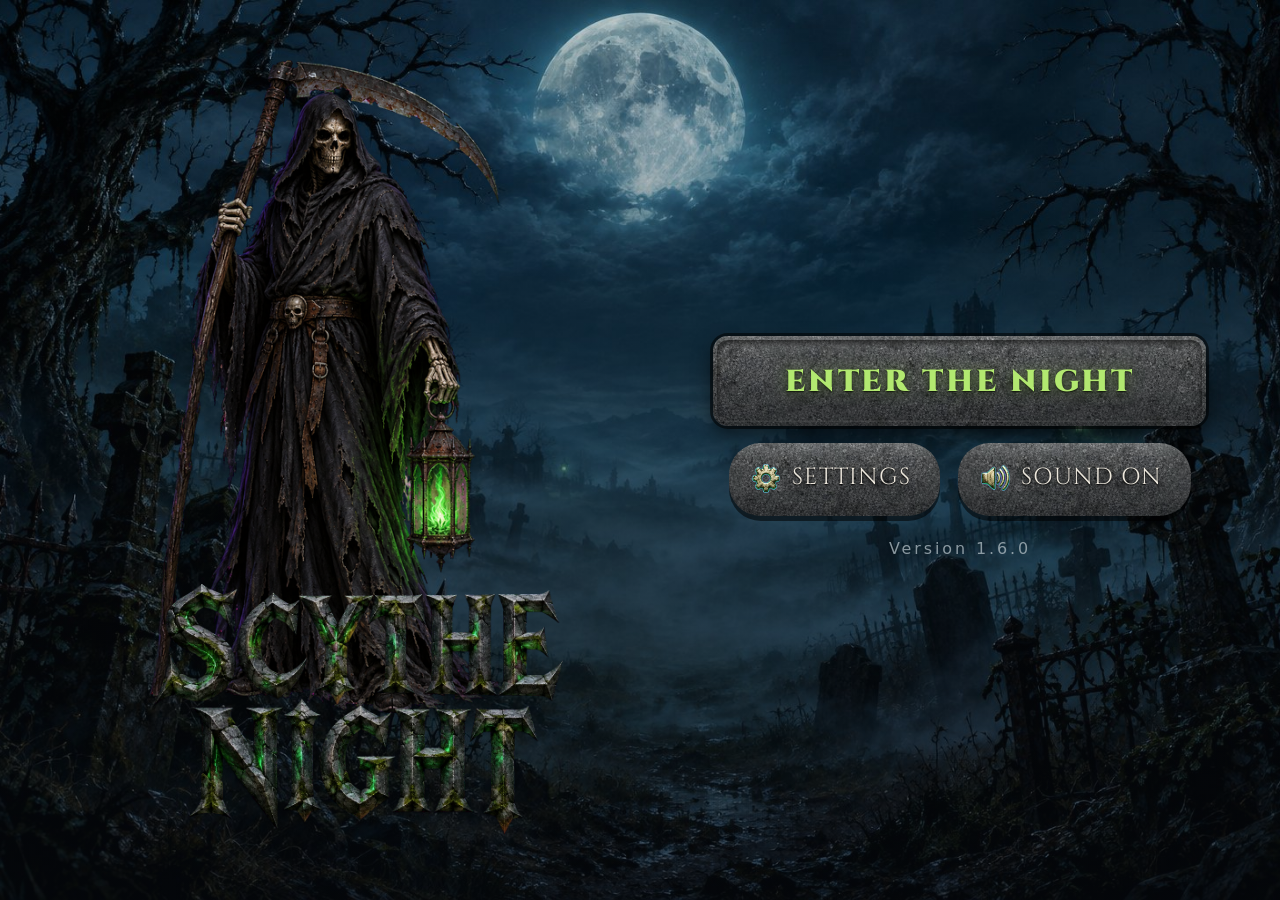
<file: index.html>
<!doctype html>
<html lang="en">
<head>
  <meta charset="utf-8">
  <meta name="viewport" content="width=device-width, initial-scale=1, maximum-scale=1, user-scalable=no, viewport-fit=cover">
  <meta name="theme-color" content="#251638">
  <title>Scythe Night</title>
  <meta name="description" content="A spooky cartoon browser game with two stories: free souls as Pip the reaper, or sneak through the overrun city as Mara. Play free on your phone or desktop.">
  <link rel="icon" href="favicon.ico" sizes="16x16 32x32 48x48">
  <link rel="icon" type="image/png" href="favicon-32.png" sizes="32x32">
  <link rel="apple-touch-icon" href="apple-touch-icon.png">
  <link rel="manifest" href="site.webmanifest">
  <!-- Link previews (social apps, chat, search) -->
  <meta property="og:type" content="website">
  <meta property="og:site_name" content="Scythe Night">
  <meta property="og:title" content="Scythe Night">
  <meta property="og:description" content="Two stories. One haunted night. Play free in your browser.">
  <meta property="og:url" content="https://scythe-night.vercel.app/">
  <meta property="og:image" content="https://scythe-night.vercel.app/og-image.jpg?v=2">
  <meta property="og:image:width" content="1200">
  <meta property="og:image:height" content="630">
  <meta property="og:image:alt" content="The Scythe Night logo between a hooded reaper with a green lantern and a survivor with a flashlight, above a moonlit cemetery and city.">
  <meta name="twitter:card" content="summary_large_image">
  <meta name="twitter:title" content="Scythe Night">
  <meta name="twitter:description" content="Two stories. One haunted night. Play free in your browser.">
  <meta name="twitter:image" content="https://scythe-night.vercel.app/og-image.jpg?v=2">
  <link rel="preconnect" href="https://fonts.googleapis.com">
  <link rel="preconnect" href="https://fonts.gstatic.com" crossorigin>
  <link rel="stylesheet" href="https://fonts.googleapis.com/css2?family=Butcherman&family=Cinzel:wght@600;700;900&display=swap">
  <link rel="stylesheet" href="styles.css">
</head>
<body>
  <div id="app" class="app">


    <!-- Boot -->
    <section id="screen-boot" class="screen screen-boot" aria-labelledby="boot-title">
      <h1 id="boot-title" class="display-title small">Scythe Night</h1>
      <p id="boot-status" class="boot-status" role="status">Loading the graveyard…</p>
      <button id="boot-retry" class="stone-btn" type="button" hidden>Retry</button>
    </section>

    <!-- Splash -->
    <section id="screen-splash" class="screen screen-splash bg-cemetery" aria-labelledby="splash-title" hidden>
      <div class="splash-stage">
        <img class="splash-reaper" src="assets/img/splash-reaper.png" alt="" draggable="false">
        <h1 id="splash-title" class="splash-logo">
          <img src="assets/img/title-logo.webp" alt="Scythe Night" draggable="false">
        </h1>
      </div>
      <div class="splash-actions">
        <button id="btn-play" class="banner-btn" type="button">
          <span class="banner-text">Enter the night</span>
        </button>
        <div class="splash-row">
          <button id="btn-splash-settings" class="stone-btn small" type="button"><img class="btn-icon" src="assets/img/ui/icon-gear.png" alt="">Settings</button>
          <button id="btn-splash-sound" class="stone-btn small" type="button" aria-pressed="false"><img class="btn-icon" src="assets/img/ui/icon-sound.png" alt=""><span>Sound on</span></button>
        </div>
        <p class="version">Version 1.6.0</p>
      </div>
    </section>

    <!-- Main menu -->
    <section id="screen-menu" class="screen screen-menu bg-cemetery" aria-labelledby="menu-title" hidden>
      <header class="topbar">
        <div class="wallet" data-wallet></div>
        <div class="topbar-buttons">
          <button class="round-btn" type="button" data-route="records" aria-label="Leaderboard">
            <img src="assets/img/ui/icon-trophy.png" alt="">
          </button>
          <button id="btn-menu-sound" class="round-btn" type="button" aria-label="Sound on" aria-pressed="true">
            <img data-sound-icon src="assets/img/ui/icon-sound.png" alt="">
          </button>
        </div>
      </header>
      <h1 id="menu-title" class="menu-logo"><img src="assets/img/title-logo.webp" alt="Scythe Night" draggable="false"></h1>
      <button id="btn-menu-play" class="grave-btn grave-play" type="button">
        <img src="assets/img/menu/play.png" alt="" draggable="false"><span class="grave-label" style="--len: 4">Play</span>
      </button>
      <div class="grave-grid">
        <button class="grave-btn" type="button" data-route="shop"><img src="assets/img/menu/shop.png" alt="" draggable="false"><span class="grave-label" style="--len: 4">Shop</span></button>
        <button class="grave-btn" type="button" data-route="characters"><img src="assets/img/menu/characters.png" alt="" draggable="false"><span class="grave-label" style="--len: 10">Characters</span></button>
        <button class="grave-btn" type="button" data-route="upgrades"><img src="assets/img/menu/upgrades.png" alt="" draggable="false"><span class="grave-label" style="--len: 8">Upgrades</span></button>
        <button id="btn-menu-settings" class="grave-btn" type="button"><img src="assets/img/menu/settings.png" alt="" draggable="false"><span class="grave-label" style="--len: 8">Settings</span></button>
      </div>
      <button class="stone-btn" type="button" data-route="more">
        <img class="btn-icon" src="assets/img/ui/icon-menu.png" alt="">More
        <span class="badge" data-badge-count="total" hidden></span>
      </button>
      <p class="fine-print menu-note" data-storage-note hidden>Temporary session: progress and unlocks will not be saved on this device.</p>
    </section>

    <!-- Destination pages (shop, records, missions...) -->
    <section id="screen-page" class="screen screen-page bg-cemetery dim" aria-labelledby="page-title" hidden>
      <header class="page-head">
        <button id="btn-page-back" class="round-btn" type="button" aria-label="Back"><img src="assets/img/ui/icon-back.png" alt=""></button>
        <h1 id="page-title" class="page-title" tabindex="-1"></h1>
        <div class="wallet" data-wallet></div>
      </header>
      <div id="page-body" class="page-body"></div>
    </section>

    <!-- Story select -->
    <section id="screen-select" class="screen screen-select bg-cemetery" aria-labelledby="select-title" hidden>
      <header class="topbar">
        <div class="wallet" data-wallet></div>
        <div class="topbar-buttons">
          <button id="btn-select-back" class="round-btn" type="button" aria-label="Back to title">
            <img src="assets/img/ui/icon-back.png" alt="">
          </button>
          <button id="btn-select-settings" class="round-btn" type="button" aria-label="Settings">
            <img src="assets/img/ui/icon-gear.png" alt="">
          </button>
        </div>
      </header>
      <h1 id="select-title" class="select-banner">
        <span class="banner-text">Select your story</span>
      </h1>
      <div class="card-list">
        <div class="story-col">
        <button class="story-card" type="button" data-campaign="keeper" aria-describedby="card-keeper-desc">
          <img src="assets/img/card-keeper.webp" alt="Story Mode I: The Cemetery Keeper" draggable="false">
          <span class="card-badge" data-badge="keeper" hidden>✓ Completed</span>
        </button>
        <p id="card-keeper-desc" class="card-caption">
          <strong>Play as Pip the reaper.</strong> Take the night shift. Cut through the restless dead, free their souls, and keep the city gate sealed.
        </p>
        </div>
        <div class="story-col">
        <button class="story-card" type="button" data-campaign="survivor" aria-describedby="card-survivor-desc">
          <img src="assets/img/card-survivor.webp" alt="Story Mode II: The Last Survivor" draggable="false">
          <span class="card-badge" data-badge="survivor" hidden>✓ Completed</span>
        </button>
        <p id="card-survivor-desc" class="card-caption">
          <strong>Play as Mara the courier.</strong> The city has fallen silent. Avoid the dead, restore the refuge route, and reach safety before they catch you.
        </p>
        </div>
      </div>
    </section>

    <!-- Intro / how to play -->
    <section id="screen-intro" class="screen screen-intro bg-cemetery" aria-labelledby="intro-title" hidden>
      <div class="stone-panel intro-panel">
        <div class="intro-col intro-lead">
        <h1 id="intro-title" class="display-title"></h1>
        <canvas id="intro-preview" class="intro-preview" aria-hidden="true"></canvas>
        <div class="hero-picker" role="group" aria-label="Choose your hero">
          <button id="btn-hero-prev" class="round-btn hero-arrow" type="button" aria-label="Previous hero"><img src="assets/img/ui/icon-back.png" alt=""></button>
          <div class="hero-info" aria-live="polite">
            <strong id="hero-name"></strong>
            <span id="hero-title"></span>
            <span id="hero-count" class="hero-count"></span>
          </div>
          <button id="btn-hero-next" class="round-btn hero-arrow next" type="button" aria-label="Next hero"><img src="assets/img/ui/icon-back.png" alt=""></button>
        </div>
        <p id="hero-desc" class="hero-desc"></p>
        <div id="hero-status" class="hero-status"></div>
        <p id="intro-story" class="intro-story"></p>
        </div>
        <div class="intro-col">
        <div class="intro-scroll">
        <h2 class="panel-heading">How to play</h2>
        <ul id="intro-rules" class="rule-list"></ul>
        <h2 class="panel-heading">Controls</h2>
        <ul id="intro-controls" class="rule-list compact"></ul>
        <p class="fine-print">Closing or refreshing the page ends the current run. Settings and records are kept.</p>
        </div>
        <div class="panel-actions">
          <button id="btn-intro-back" class="stone-btn" type="button"><img class="btn-icon" src="assets/img/ui/icon-back.png" alt="">Back</button>
          <button id="btn-intro-start" class="stone-btn primary" type="button"><img class="btn-icon" src="assets/img/ui/icon-play.png" alt="">Start</button>
        </div>
        </div>
      </div>
    </section>

    <!-- Gameplay -->
    <section id="screen-game" class="screen screen-game" aria-label="Game" hidden>
      <header class="hud" id="hud">
        <div class="hud-left" id="hud-left"></div>
        <div class="hud-right">
          <div class="hud-buttons">
            <button id="btn-hud-sound" class="round-btn" type="button" aria-label="Sound on" aria-pressed="true">
              <img src="assets/img/ui/icon-sound.png" alt="">
            </button>
            <button id="btn-pause" class="round-btn" type="button" aria-label="Pause (Escape)">
              <img src="assets/img/ui/icon-pause.png" alt="">
            </button>
          </div>
          <div class="hud-stats" id="hud-stats"></div>
          <button id="minimap" class="minimap" type="button" aria-label="Open the map (M)" aria-expanded="false">
            <canvas id="minimap-canvas" aria-hidden="true"></canvas>
          </button>
        </div>
      </header>
      <div class="hud-sub" id="hud-sub" aria-hidden="true"></div>
      <div class="viewport" id="viewport">
        <canvas id="game-canvas" aria-describedby="canvas-desc"></canvas>
        <div class="vignette" aria-hidden="true"></div>
        <p id="canvas-desc" class="visually-hidden">Top-down game view. Current objective and status are announced in the status area.</p>
        <div class="toast" id="toast" aria-hidden="true"></div>
      </div>
      <div class="controls" id="controls">
        <div class="joystick" id="joystick" aria-hidden="true">
          <div class="joystick-base"></div>
          <img class="joystick-knob" id="joystick-knob" src="assets/img/btn-skull.png" alt="" draggable="false">
        </div>
        <div class="skill-wrap">
          <button id="btn-skill" class="skill-btn" type="button">
            <span class="skill-icon" id="skill-icon" aria-hidden="true"></span>
            <span class="skill-cd" id="skill-cd" aria-hidden="true" hidden></span>
          </button>
          <span class="action-label" id="skill-label"></span>
        </div>
        <div class="action-wrap weapon-wrap" id="weapon-wrap" hidden>
          <button id="btn-weapon" class="action-btn" type="button" aria-label="Knife (Space or J)">
            <span class="action-icon" id="weapon-icon" aria-hidden="true"></span>
          </button>
          <span class="action-label" id="weapon-label">Knife</span>
        </div>
        <div class="action-wrap">
          <button id="btn-action" class="action-btn" type="button">
            <span class="action-icon" id="action-icon" aria-hidden="true"></span>
          </button>
          <span class="action-label" id="action-label">Slash</span>
        </div>
      </div>
    </section>

    <!-- Results -->
    <section id="screen-results" class="screen screen-results bg-cemetery dim" aria-labelledby="results-title" hidden>
      <div class="stone-panel results-panel">
        <div class="results-scroll">
        <h1 id="results-title" class="display-title"></h1>
        <p id="results-reason" class="results-reason"></p>
        <table class="results-table" id="results-table"><tbody></tbody></table>
        <div class="results-total" id="results-total" hidden>
          <img src="assets/img/v2/soul-flame.png" alt="">
          <div><span id="results-total-label">Total score</span><strong id="results-total-value">0</strong></div>
        </div>
        <p id="results-best" class="results-best"></p>
        <p id="results-ending" class="results-ending"></p>
        <div id="results-rewards" class="results-rewards"></div>
        <form id="post-form" class="post-form" hidden>
          <h2 class="panel-heading"><label for="post-name">Leaderboard</label></h2>
          <div id="post-row" class="post-row">
            <input id="post-name" type="text" autocomplete="nickname" spellcheck="false" placeholder="Your name">
            <button id="btn-post" class="stone-btn small primary" type="submit">Post</button>
          </div>
          <p id="post-status" class="fine-print" role="status"></p>
        </form>
        </div>
      </div>
      <div class="results-foot">
      <div class="results-actions">
        <button id="btn-retry" class="stone-btn primary" type="button"><img class="btn-icon" src="assets/img/ui/icon-restart.png" alt="">Retry</button>
        <button id="btn-results-menu" class="stone-btn" type="button"><img class="btn-icon" src="assets/img/ui/icon-menu.png" alt="">Menu</button>
      </div>
      <div class="results-links">
        <button class="stone-btn small" type="button" data-results-route="shop">Shop</button>
        <button class="stone-btn small" type="button" data-results-route="upgrades">Upgrades</button>
        <button id="btn-results-select" class="stone-btn small" type="button">Stories</button>
      </div>
      </div>
    </section>

    <!-- Pause overlay -->
    <div id="overlay-pause" class="overlay" role="dialog" aria-modal="true" aria-labelledby="pause-title" hidden>
      <div class="stone-panel overlay-panel">
        <h2 id="pause-title" class="display-title">Paused</h2>
        <div class="pause-menu">
          <button id="btn-resume" class="stone-btn primary pause-wide" type="button"><img class="btn-icon" src="assets/img/ui/icon-play.png" alt="">Resume</button>
          <button id="btn-restart" class="stone-btn" type="button"><img class="btn-icon" src="assets/img/ui/icon-restart.png" alt="">Restart</button>
          <button id="btn-pause-controls" class="stone-btn" type="button">Controls</button>
          <button id="btn-pause-settings" class="stone-btn" type="button"><img class="btn-icon" src="assets/img/ui/icon-gear.png" alt="">Settings</button>
          <button id="btn-pause-select" class="stone-btn" type="button"><img class="btn-icon" src="assets/img/ui/icon-menu.png" alt="">Stories</button>
          <button id="btn-pause-quit" class="stone-btn pause-wide pause-quit" type="button"><img class="btn-icon" src="assets/img/ui/icon-back.png" alt="">Main menu</button>
        </div>
      </div>
    </div>

    <!-- Shop item details -->
    <div id="overlay-item" class="overlay" role="dialog" aria-modal="true" aria-labelledby="item-title" hidden>
      <div class="stone-panel overlay-panel">
        <h2 id="item-title" class="display-title small"></h2>
        <canvas id="item-preview" class="item-preview" aria-hidden="true"></canvas>
        <p id="item-desc" class="item-desc"></p>
        <p id="item-status" class="item-status"></p>
        <div id="item-actions" class="menu-stack"></div>
      </div>
    </div>

    <!-- Only one tab may play at a time, so two tabs can't overwrite each other's save -->
    <div id="overlay-tab" class="overlay overlay-tab" role="alertdialog" aria-modal="true" aria-labelledby="tab-title" hidden>
      <div class="stone-panel overlay-panel">
        <h2 id="tab-title" class="display-title small">Open in another tab</h2>
        <p>Scythe Night is running in another tab. Only one tab plays at a time, so your save stays safe.</p>
        <div class="menu-stack"><button id="btn-tab-here" class="stone-btn primary" type="button">Play here</button></div>
      </div>
    </div>

    <!-- Controls card overlay -->
    <div id="overlay-controls" class="overlay" role="dialog" aria-modal="true" aria-labelledby="controls-title" hidden>
      <div class="stone-panel overlay-panel">
        <h2 id="controls-title" class="display-title">Controls</h2>
        <ul id="controls-list" class="rule-list compact"></ul>
        <div class="menu-stack">
          <button id="btn-controls-close" class="stone-btn primary" type="button">Got it</button>
        </div>
      </div>
    </div>

    <!-- Confirm overlay -->
    <div id="overlay-confirm" class="overlay" role="alertdialog" aria-modal="true" aria-labelledby="confirm-title" aria-describedby="confirm-text" hidden>
      <div class="stone-panel overlay-panel">
        <h2 id="confirm-title" class="display-title small">Are you sure?</h2>
        <p id="confirm-text"></p>
        <div class="panel-actions">
          <button id="btn-confirm-no" class="stone-btn" type="button">Cancel</button>
          <button id="btn-confirm-yes" class="stone-btn danger" type="button">Yes</button>
        </div>
      </div>
    </div>

    <!-- Player name -->
    <div id="overlay-name" class="overlay" role="dialog" aria-modal="true" aria-labelledby="name-title" hidden>
      <div class="stone-panel overlay-panel">
        <h2 id="name-title" class="display-title small"><label for="name-input">What's your name?</label></h2>
        <form id="name-form" class="post-form" novalidate>
          <div class="post-row">
            <input id="name-input" type="text" autocomplete="nickname" spellcheck="false" placeholder="Your name" data-autofocus>
          </div>
          <p id="name-status" class="fine-print" role="status"></p>
          <div class="panel-actions">
            <button id="btn-name-other" class="stone-btn" type="button">Skip</button>
            <button class="stone-btn primary" type="submit">Save</button>
          </div>
        </form>
      </div>
    </div>

    <!-- Settings overlay -->
    <div id="overlay-settings" class="overlay" role="dialog" aria-modal="true" aria-labelledby="settings-title" hidden>
      <div class="stone-panel overlay-panel settings-panel">
        <h2 id="settings-title" class="display-title">Settings</h2>
        <div class="setting">
          <label for="set-music">Music volume <output id="out-music" for="set-music"></output></label>
          <input id="set-music" type="range" min="0" max="100" step="5">
        </div>
        <div class="setting">
          <label for="set-sfx">Effects volume <output id="out-sfx" for="set-sfx"></output></label>
          <input id="set-sfx" type="range" min="0" max="100" step="5">
        </div>
        <div class="setting check">
          <input id="set-mute" type="checkbox">
          <label for="set-mute">Mute all sound</label>
        </div>
        <div class="setting">
          <label for="set-motion">Reduced motion</label>
          <select id="set-motion">
            <option value="system">Follow device setting</option>
            <option value="on">On (less movement)</option>
            <option value="off">Off (full animation)</option>
          </select>
        </div>
        <div class="menu-stack"><button id="btn-settings-name" class="stone-btn small" type="button">Your name</button></div>
        <p class="fine-print">Keyboard: move with WASD or arrow keys. Slash, stab or shoot with Space or J. Use things with E. Skill with K. Map with M. Pause with Escape or P.</p>
        <p class="fine-print" data-storage-note hidden>Temporary session: progress and unlocks will not be saved on this device.</p>
        <p class="fine-print">Progress lives in this browser. Clearing browser data removes it.</p>
        <div class="menu-stack">
          <button id="btn-settings-close" class="stone-btn primary" type="button"><img class="btn-icon" src="assets/img/ui/icon-play.png" alt="">Done</button>
          <button id="btn-reset-data" class="stone-btn danger small" type="button">Reset saved data</button>
        </div>
      </div>
    </div>

    <div id="live" class="visually-hidden" aria-live="polite" aria-atomic="true"></div>
    <div id="live-assertive" class="visually-hidden" aria-live="assertive" aria-atomic="true"></div>
  </div>

  <script type="module" src="src/main.js"></script>
</body>
</html>
</file>
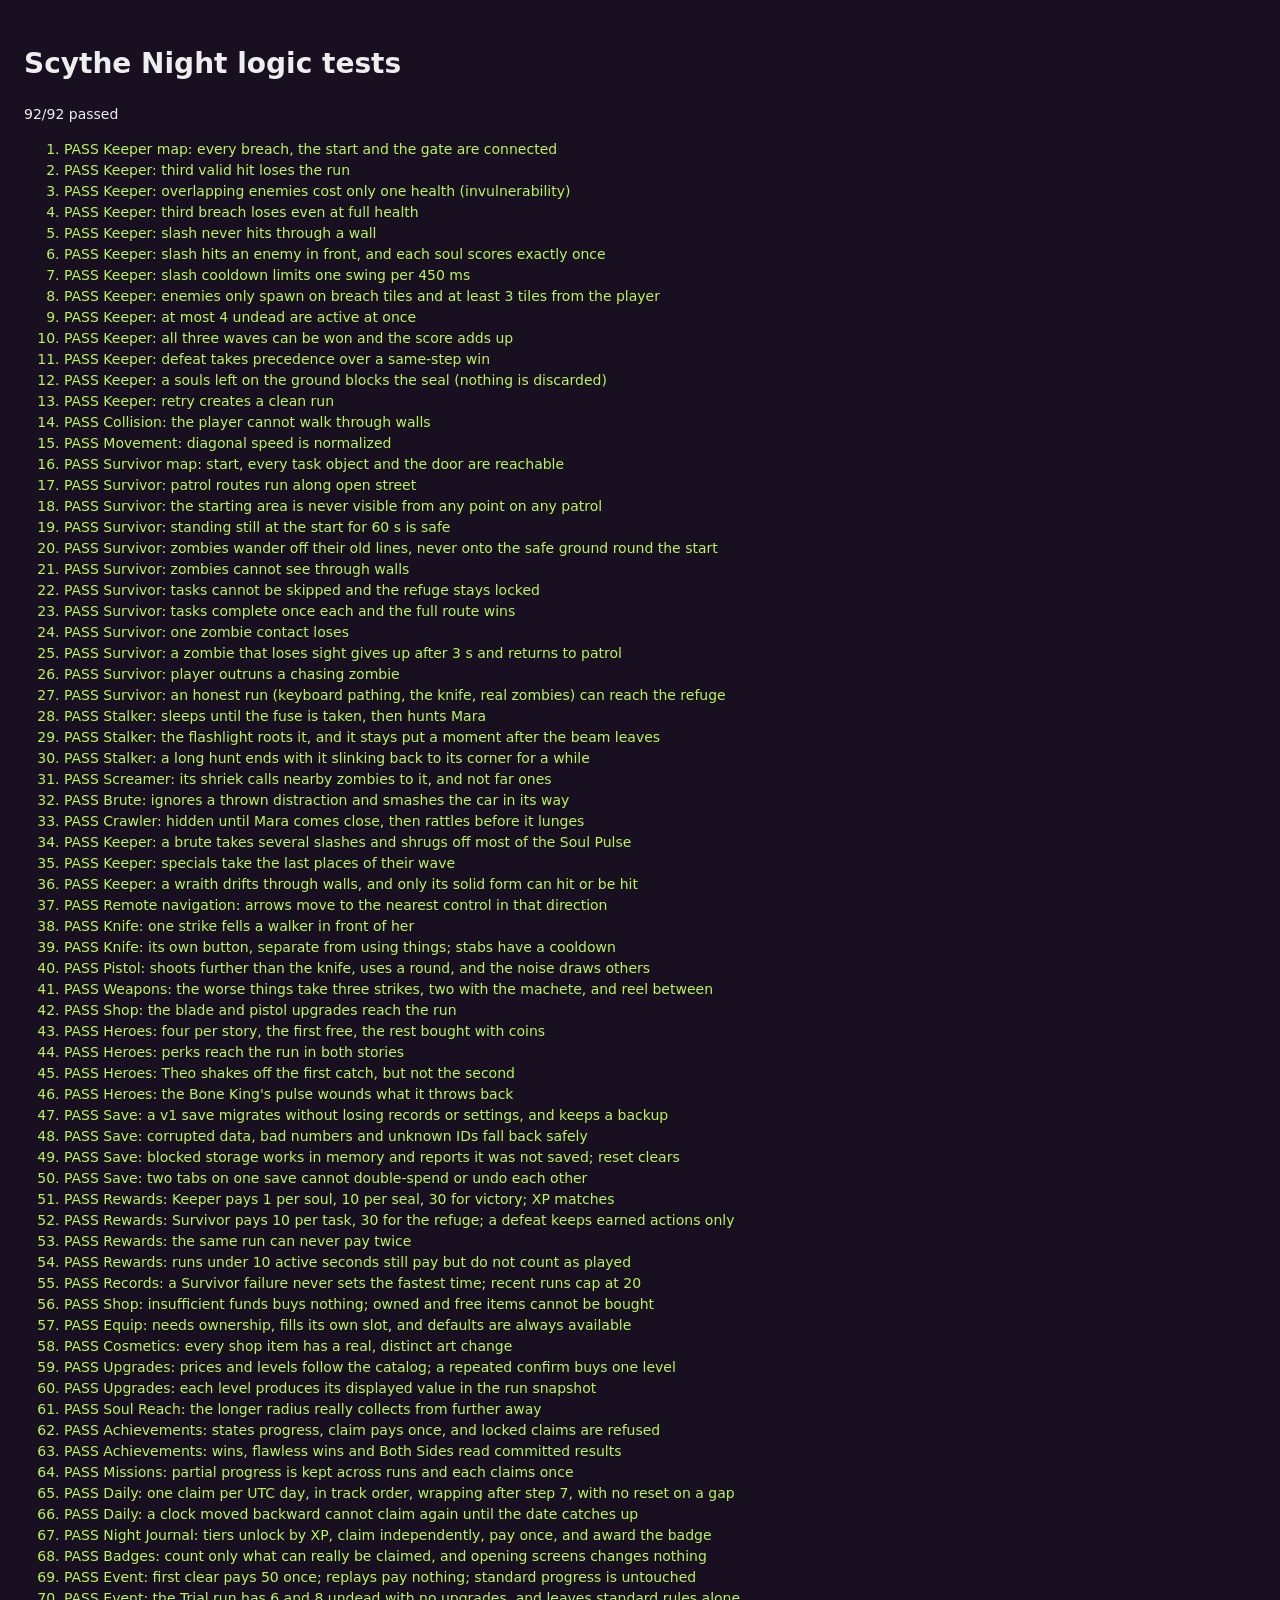
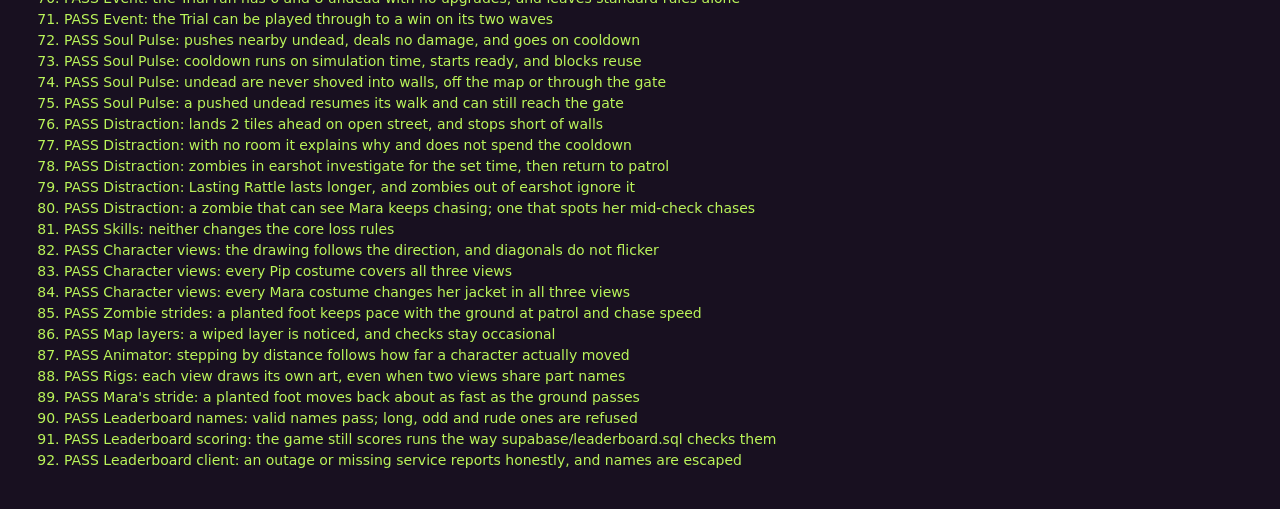
<file: tests/index.html>
<!doctype html>
<html lang="en">
<head>
  <meta charset="utf-8">
  <title>Scythe Night tests</title>
  <style>
    body { font: 14px/1.5 system-ui, sans-serif; background: #181020; color: #eee; padding: 16px; }
    .pass { color: #baf45a; } .fail { color: #ff8a8a; font-weight: 700; }
    pre { white-space: pre-wrap; color: #ffb; }
  </style>
</head>
<body>
  <h1>Scythe Night logic tests</h1>
  <p id="summary">Running…</p>
  <ol id="results"></ol>
  <script type="module" src="tests.js"></script>
</body>
</html>
</file>
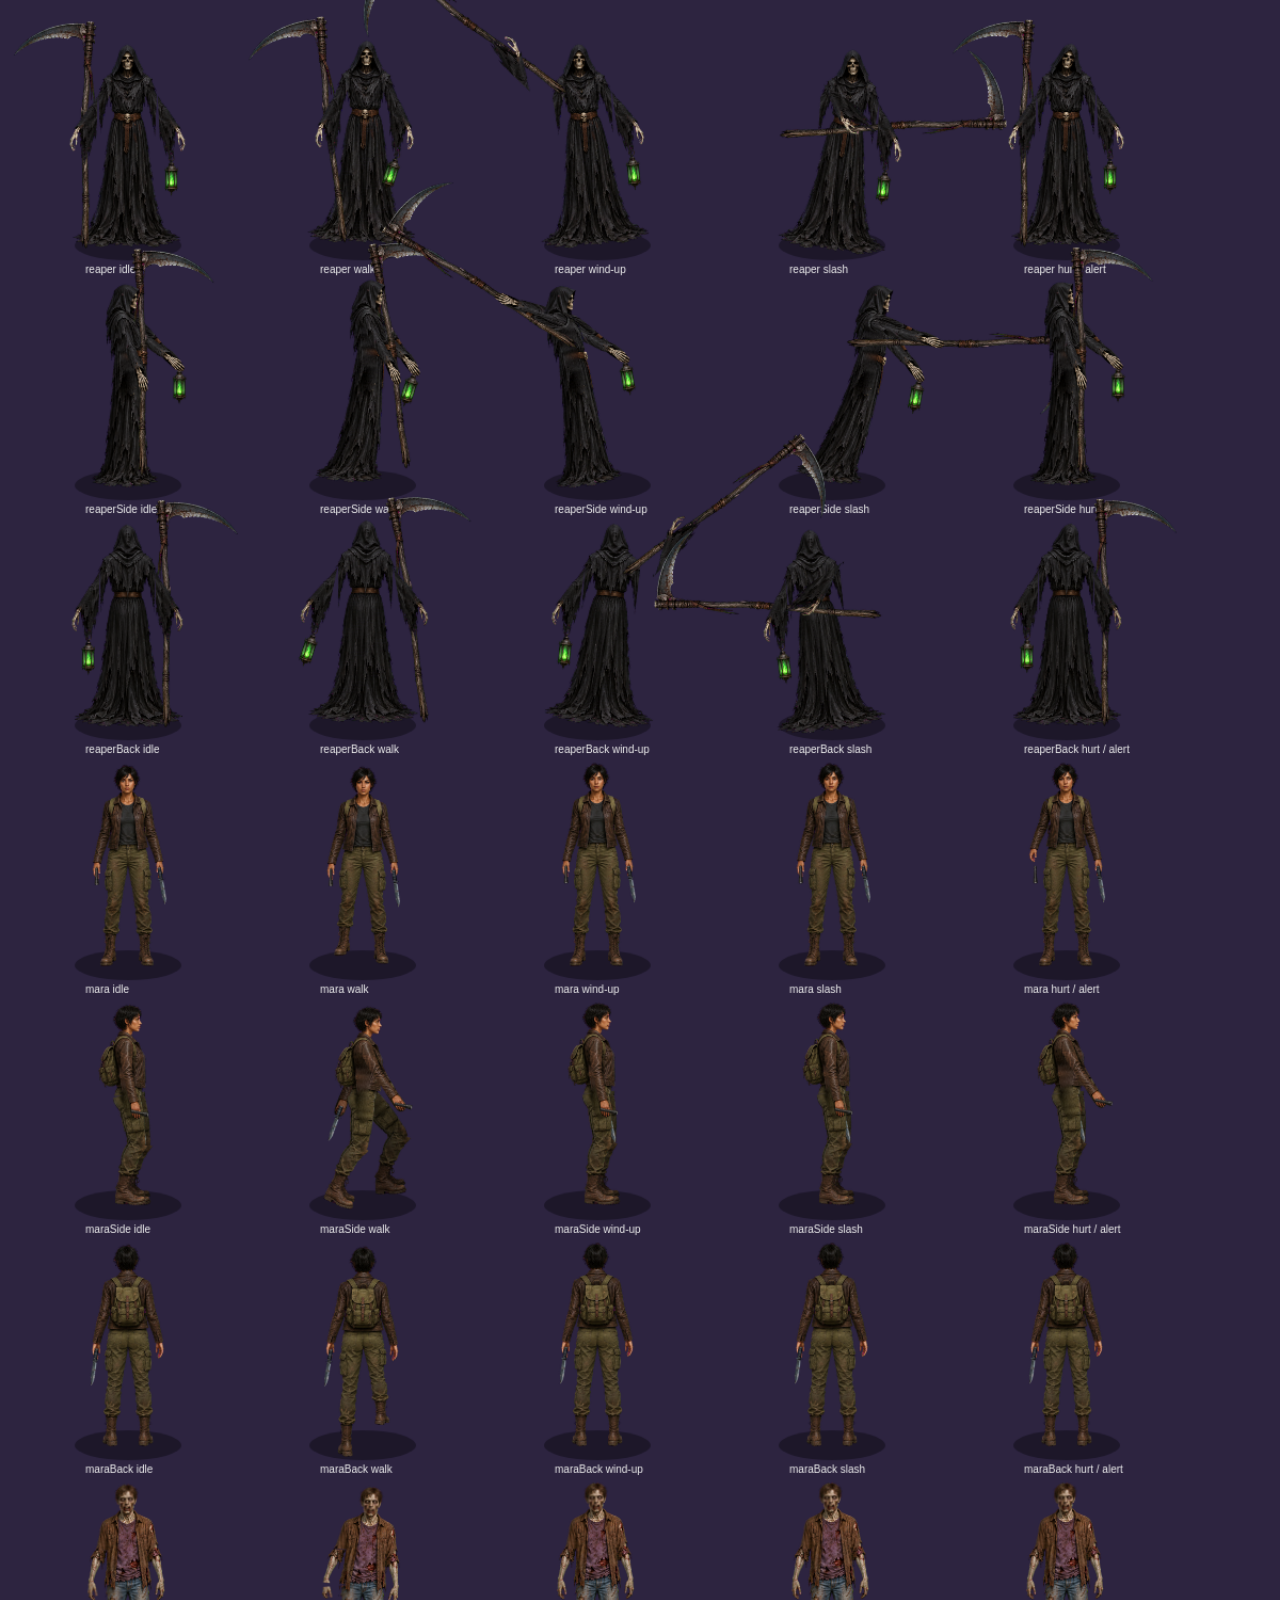
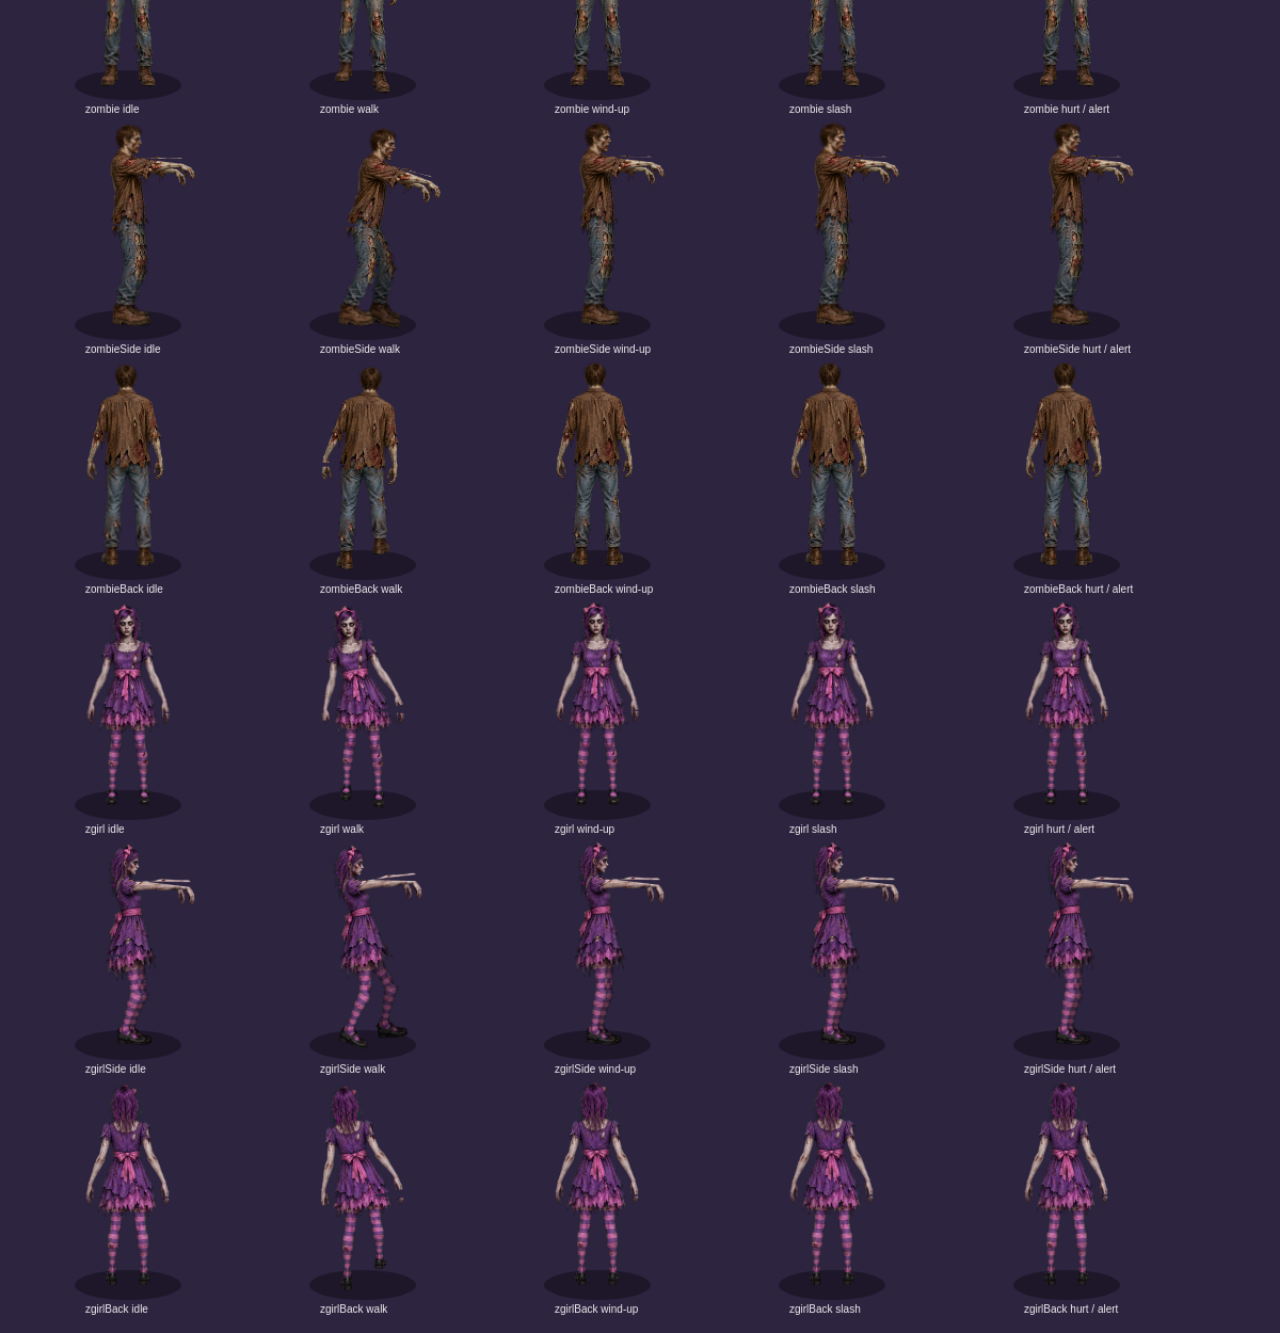
<file: tests/rig-preview.html>
<!doctype html>
<html lang="en">
<head>
  <meta charset="utf-8">
  <title>Rig preview</title>
  <style>
    body { margin: 0; background: #2d2440; color: #eee; font: 13px system-ui; }
    canvas { display: block; width: 100%; height: auto; }
  </style>
</head>
<body>
  <canvas id="c" width="1200" height="2750"></canvas>
  <script type="module">
    import { RIGS, RIG_IMAGES, drawRig, pose } from '../src/rig.js';
    const images = {};
    await Promise.all(Object.entries(RIG_IMAGES).map(([k, f]) => new Promise((res) => {
      const i = new Image(); i.onload = () => { images[k] = i; res(); }; i.src = `../assets/img/v2/${f}.png`;
    })));
    const ctx = document.getElementById('c').getContext('2d');
    const params = new URLSearchParams(location.search);
    const frozen = params.has('t') ? +params.get('t') : null;
    const poses = [
      ['idle', (t) => pose({ t, bob: Math.sin(t * 2) * 3 })],
      ['walk', (t) => pose({ t, walk: Math.sin(t * 9), bob: Math.abs(Math.sin(t * 9)) * 6, flow: 1, cycle: t * 9, drag: 1, lantern: 0.3 + Math.sin(t * 18) * 0.16 })],
      ['wind-up', (t) => pose({ t, swing: 2.4, slashLean: -1, lunge: -8 })],
      ['slash', (t) => pose({ t, swing: -1.15, slashLean: 1.2, lunge: 26, sink: 10, drag: 1.5 })],
      ['hurt / alert', (t) => pose({ t, hurt: 1, alert: 1 })],
    ];
    function frame(now) {
      const t = frozen ?? now / 1000;
      ctx.clearRect(0, 0, 1200, 2750);
      ['reaper', 'reaperSide', 'reaperBack', 'mara', 'maraSide', 'maraBack', 'zombie', 'zombieSide', 'zombieBack', 'zgirl', 'zgirlSide', 'zgirlBack'].forEach((name, row) => {
        poses.forEach(([label, fn], col) => {
          const x = 120 + col * 220, y = 230 + row * 225;
          ctx.fillStyle = 'rgba(0,0,0,.35)';
          ctx.beginPath(); ctx.ellipse(x, y, 50, 14, 0, 0, Math.PI * 2); ctx.fill();
          drawRig(ctx, images, RIGS[name], fn(t), x, y, 190);
          ctx.fillStyle = '#eee'; ctx.fillText(`${name} ${label}`, x - 40, y + 26);
        });
      });
      if (frozen === null) requestAnimationFrame(frame);
    }
    requestAnimationFrame(frame);
  </script>
</body>
</html>
</file>
<file: styles.css>
:root {
  /* Night stone and iron: cold blue-black, weathered granite, bone-white text, a little soul green. */
  --deep: #0c1117;
  --violet: #1b2530;
  --lavender: #a9b6bd;
  --stone: #6b7074;
  --stone-dark: #262b31;
  --stone-mid: #40464d;
  --soul: #b2e870;
  --amber: #f2c97a;
  --ink: #07090c;
  --danger: #ff8a7a;
  --text: #ece7dc;
  --text-dim: #bdb6a8;
  --hud-h: 72px;
  --controls-h: 148px;
  --safe-b: env(safe-area-inset-bottom, 0px);
  --safe-t: env(safe-area-inset-top, 0px);
  --font-ui: system-ui, -apple-system, "Segoe UI", Roboto, "Helvetica Neue", Arial, sans-serif;
  /* Carved Roman capitals, like letters cut into a headstone. */
  --font-display: "Cinzel", "Trajan Pro", Georgia, "Times New Roman", serif;
  --font-chunky: "Cinzel", "Trajan Pro", Georgia, "Times New Roman", serif;
  /* Soft shadow that keeps light text readable on stone, without a hard outline. */
  --ink-outline: 0 1px 1px rgba(0, 0, 0, .95), 0 2px 6px rgba(0, 0, 0, .8);
  /* Matte stone, lit from above. The transparent border of each panel shows the rim. */
  --granite: url("assets/img/ui/granite.jpg") center / 192px;
  --stone-rim: linear-gradient(180deg, rgba(150, 156, 162, .55) 0%, rgba(70, 76, 82, .35) 16%, rgba(20, 24, 28, .55) 100%), var(--granite);
  --slab-bg: linear-gradient(180deg, rgba(160, 166, 170, .35) 0%, rgba(60, 66, 72, .2) 22%, rgba(12, 15, 19, .5) 100%) border-box, url("assets/img/ui/granite.jpg") center / 192px border-box;
  --pill-bg: linear-gradient(180deg, rgba(150, 156, 160, .3) 0%, rgba(50, 56, 62, .2) 25%, rgba(12, 15, 19, .55) 100%) border-box, url("assets/img/ui/granite.jpg") center / 192px border-box;
  --board-bg: linear-gradient(180deg, rgba(18, 22, 28, .9), rgba(24, 29, 36, .92)) padding-box, var(--stone-rim) border-box;
  --stone-edge: inset 0 2px 5px rgba(0, 0, 0, .7), inset 0 -1px 0 rgba(255, 255, 255, .1);
  color-scheme: dark;
}

* { box-sizing: border-box; }

html, body {
  margin: 0;
  height: 100%;
  touch-action: manipulation; /* no double-tap zoom anywhere; menus still scroll */
  background: #0d0e10;
  color: var(--text);
  font-family: var(--font-ui);
  -webkit-tap-highlight-color: transparent;
}

body {
  display: flex;
  justify-content: center;
  overflow: hidden;
}

img { user-select: none; -webkit-user-drag: none; }

.app {
  position: relative;
  width: 100%;
  max-width: 480px;
  height: 100vh;
  height: 100dvh;
  overflow: hidden;
  background: var(--deep);
  box-shadow: 0 0 0 1px #000, 0 0 60px rgba(0, 0, 0, .6);
}

.visually-hidden {
  position: absolute !important;
  width: 1px; height: 1px;
  margin: -1px; padding: 0;
  overflow: hidden;
  clip: rect(0 0 0 0);
  white-space: nowrap;
  border: 0;
}

[hidden] { display: none !important; }

/* ---------- Screens ---------- */

.screen {
  position: absolute;
  inset: 0;
  display: flex;
  flex-direction: column;
  overflow-y: auto;
  overflow-x: hidden;
  padding: calc(12px + var(--safe-t)) 16px calc(16px + var(--safe-b));
}

.bg-cemetery {
  background:
    linear-gradient(180deg, rgba(6, 10, 16, .15) 0%, rgba(6, 10, 16, .6) 100%),
    url("assets/img/bg-cemetery.jpg") center top / cover no-repeat,
    var(--deep);
}

.bg-cemetery.dim {
  background:
    linear-gradient(180deg, rgba(6, 9, 14, .72), rgba(6, 9, 14, .9)),
    url("assets/img/bg-cemetery.jpg") center top / cover no-repeat,
    var(--deep);
}

.screen-boot {
  align-items: center;
  justify-content: center;
  gap: 16px;
  text-align: center;
}

.boot-status { color: var(--text-dim); }

/* ---------- Typography ---------- */

.display-title {
  font-family: var(--font-display);
  font-weight: 400;
  font-size: clamp(26px, 8vw, 34px);
  line-height: 1.1;
  margin: 0 0 8px;
  color: var(--soul);
  text-align: center;
  letter-spacing: .5px;
  text-shadow: 0 3px 0 var(--ink), 0 0 2px var(--ink);
}

.display-title.small { font-size: 24px; }

.panel-heading {
  font-size: 13px;
  text-transform: uppercase;
  letter-spacing: 1.5px;
  color: var(--amber);
  margin: 14px 0 6px;
}

.fine-print {
  font-size: 13px;
  color: var(--text-dim);
  line-height: 1.4;
}

/* ---------- Buttons ---------- */

button { font: inherit; }

/* Carved stone slab, stretched by its corners (9-slice) so any label fits. */
.stone-btn {
  display: inline-flex;
  align-items: center;
  justify-content: center;
  gap: 8px;
  min-height: 58px;
  min-width: 58px;
  padding: 2px 8px 4px;
  border: 20px solid transparent;
  background: var(--slab-bg); border-radius: 26px; box-shadow: none;
  color: var(--text);
  font-family: var(--font-chunky);
  font-weight: 400;
  font-size: 21px;
  line-height: 1;
  letter-spacing: .8px;
  text-transform: uppercase;
  text-shadow: var(--ink-outline);
  filter: drop-shadow(0 4px 0 rgba(0, 0, 0, .55));
  cursor: pointer;
  touch-action: manipulation;
  transition: transform .06s ease, filter .06s ease;
}

.stone-btn .btn-icon { width: 26px; height: 26px; object-fit: contain; margin: -4px 0 -4px -4px; }
.stone-btn.primary { color: var(--soul); }
.stone-btn.danger { color: var(--danger); }
.stone-btn.small { min-height: 50px; font-size: 16px; border-width: 16px; border-radius: 22px; padding: 0 4px 2px; }
.stone-btn.small .btn-icon { width: 20px; height: 20px; }

.stone-btn:active, .stone-btn.pressed {
  transform: translateY(3px);
  filter: drop-shadow(0 1px 0 rgba(0, 0, 0, .55)) brightness(.92);
}

:focus, :focus-visible { outline: none; }
.keyboard-nav :focus-visible { filter: drop-shadow(0 0 2px var(--soul)) drop-shadow(0 0 8px var(--soul)); }

/* Round carved stone button with a lime icon in the middle. */
.round-btn {
  width: 54px; height: 54px;
  border: 0;
  border-radius: 50%;
  background: url("assets/img/ui/round.png") center / contain no-repeat;
  filter: drop-shadow(0 3px 0 rgba(0, 0, 0, .55));
  display: grid;
  place-items: center;
  padding: 0;
  cursor: pointer;
  touch-action: manipulation;
}

.round-btn img { width: 46%; height: 46%; object-fit: contain; }
.round-btn:active { transform: translateY(2px); filter: drop-shadow(0 1px 0 rgba(0, 0, 0, .55)) brightness(.92); }
.round-btn[aria-pressed="false"] img { opacity: .9; }

.banner-btn {
  background: none;
  border: 0;
  padding: 0;
  cursor: pointer;
  width: min(100%, 340px);
  touch-action: manipulation;
}

/* A carved granite plaque with real words on it, so it reads the same on touch, desktop and TV. */
.banner-text {
  display: block;
  padding: 14px 22px;
  border: 3px solid transparent;
  border-radius: 10px;
  background: var(--slab-bg);
  box-shadow: var(--stone-edge), 0 0 0 2px rgba(0, 0, 0, .55), 0 6px 14px rgba(0, 0, 0, .6);
  font-family: var(--font-display);
  font-weight: 900;
  font-size: 21px;
  letter-spacing: 2px;
  text-transform: uppercase;
  color: var(--soul);
  text-shadow: 0 0 10px rgba(178, 232, 112, .45), var(--ink-outline);
}
.banner-btn:active .banner-text { transform: translateY(3px); }
.select-banner .banner-text { font-size: 18px; padding: 10px 18px; text-align: center; white-space: nowrap; }

/* ---------- Splash ---------- */

.screen-splash {
  justify-content: space-between;
  align-items: center;
  cursor: pointer;
}

.splash-stage {
  position: relative;
  flex: 1;
  width: 100%;
  display: flex;
  flex-direction: column;
  align-items: center;
  justify-content: flex-end;
  min-height: 300px;
  padding-bottom: 8px;
}

.splash-reaper {
  width: min(70%, 300px);
  margin-bottom: -22%;
  transform: translateX(-8%);
  position: relative;
  z-index: 0;
}

.splash-logo { margin: 0; position: relative; z-index: 1; width: min(76%, 320px); }
.splash-logo img { width: 100%; display: block; }

.splash-actions {
  display: flex;
  flex-direction: column;
  align-items: center;
  gap: 12px;
  width: 100%;
  padding-top: 12px;
}

.splash-row { display: flex; gap: 12px; }

.version {
  margin: 4px 0 0;
  font-size: 11px;
  letter-spacing: 2px;
  color: var(--lavender);
  opacity: .8;
}

.motion-ok .splash-reaper { animation: float 4s ease-in-out infinite; }
@keyframes float { 50% { translate: 0 -8px; } }

/* ---------- Story select ---------- */

.topbar {
  display: flex;
  justify-content: space-between;
  align-items: center;
  gap: 8px;
}

.topbar-buttons { display: flex; gap: 10px; }

.best-pill {
  display: flex;
  align-items: center;
  gap: 6px;
  padding: 0 10px 0 0;
  border: 14px solid transparent;
  background: var(--slab-bg); border-radius: 20px; box-shadow: none;
  filter: drop-shadow(0 3px 0 rgba(0, 0, 0, .55));
}

.best-pill img { width: 30px; height: 46px; object-fit: contain; margin: -12px 0 -12px -6px; }
.best-pill strong { display: block; font-family: var(--font-chunky); font-weight: 400; font-size: 22px; line-height: 1; text-shadow: var(--ink-outline); }
.best-pill span { font-family: var(--font-chunky); font-size: 12px; color: var(--soul); text-transform: uppercase; letter-spacing: 1px; text-shadow: var(--ink-outline); }

.select-banner { margin: 14px auto 6px; width: min(86%, 340px); }
.select-banner img { width: 100%; display: block; }

/* Both stories side by side, so neither is hidden below a long scroll. */
.card-list {
  display: grid;
  grid-template-columns: repeat(2, minmax(0, 1fr));
  gap: 10px;
  padding-bottom: 12px;
}

/* Each story is one stone panel: its card on top, what it's about underneath. */
.story-col {
  display: flex; flex-direction: column; align-items: center; gap: 10px; min-width: 0;
  padding: 12px 12px 14px;
  border: 5px solid transparent;
  border-radius: 18px;
  background: var(--board-bg);
  box-shadow: var(--stone-edge), 0 8px 18px rgba(0, 0, 0, .55);
}

.story-card {
  position: relative;
  width: min(100%, 380px);
  padding: 0;
  border: 0;
  background: none;
  cursor: pointer;
  border-radius: 14px;
  touch-action: manipulation;
  transition: transform .12s ease;
}

.story-card img { width: 100%; display: block; filter: drop-shadow(0 6px 0 rgba(0, 0, 0, .45)); }
.story-card:active { transform: scale(.98); }

.card-badge {
  position: absolute;
  top: 12%;
  right: 4%;
  padding: 4px 10px;
  border-radius: 999px;
  border: 2px solid var(--ink);
  background: var(--soul);
  color: var(--ink);
  font-weight: 800;
  font-size: 13px;
  transform: rotate(6deg);
}

.card-caption {
  width: 100%;
  margin: 0;
  padding: 0 4px;
  text-align: center;
  font-size: 13px;
  line-height: 1.35;
  color: var(--text);
}

.card-caption strong { color: var(--text); }

/* ---------- Stone panel ---------- */

/* Carved stone board (9-slice) with the winged-skull crest on top. */
.stone-panel {
  position: relative;
  border: 30px solid transparent;
  background: var(--board-bg); border-radius: 36px; box-shadow: var(--stone-edge);
  filter: drop-shadow(0 6px 0 rgba(0, 0, 0, .5));
  padding: 8px 4px 4px;
}

.stone-panel::before {
  content: '';
  position: absolute;
  top: -58px;
  left: 50%;
  width: 150px;
  height: 56px;
  transform: translateX(-50%);
  background: url("assets/img/ui/board-emblem.png") center bottom / contain no-repeat;
  pointer-events: none;
}

.stone-panel .display-title { margin-top: 6px; }

.intro-panel { margin: auto 0; }
.screen-intro { padding-top: calc(48px + var(--safe-t)); }

/* The hero stands tall while you choose: a real look at who you'll play. */
.intro-preview {
  display: block;
  width: 220px;
  height: 260px;
  margin: 0 auto 4px;
  cursor: grab;
  touch-action: pan-y;
}

.intro-story { line-height: 1.5; margin: 0; color: var(--text); }

.rule-list {
  margin: 0;
  padding-left: 20px;
  line-height: 1.45;
  font-size: 15px;
}

.rule-list li { margin-bottom: 4px; }
.rule-list.compact { font-size: 14px; }
.rule-list kbd {
  font-family: var(--font-chunky);
  font-size: .9em;
  padding: 1px 7px 2px;
  border-radius: 6px;
  border: 2px solid var(--ink);
  background: linear-gradient(180deg, #626a77, #424750);
  color: var(--text);
  box-shadow: 0 2px 0 var(--ink);
}

.panel-actions {
  display: flex;
  gap: 12px;
  justify-content: center;
  margin-top: 16px;
  flex-wrap: wrap;
}

.panel-actions .stone-btn { flex: 1 1 120px; }

/* ---------- Game ---------- */

/* The game view fills the screen; HUD and controls float over it. */
.screen-game {
  padding: 0;
  overflow: hidden;
  background: var(--ink);
  display: block;
  touch-action: none;
  -webkit-user-select: none;
  user-select: none;
  -webkit-touch-callout: none;
}

.screen-game .viewport { position: absolute; inset: 0; }

.hud {
  position: absolute;
  top: 0; left: 0; right: 0;
  z-index: 2;
  display: flex;
  justify-content: space-between;
  align-items: flex-start;
  gap: 8px;
  padding: calc(10px + var(--safe-t)) 12px 4px;
  background: linear-gradient(180deg, rgba(10, 11, 12, .78) 0%, rgba(10, 11, 12, .45) 70%, rgba(10, 11, 12, 0) 100%);
  pointer-events: none;
}

.hud button { pointer-events: auto; }
.hud-left, .hud-right { display: flex; flex-direction: column; gap: 6px; }
.hud-left { align-items: flex-start; min-width: 0; }
.hud-right { align-items: flex-end; flex-shrink: 0; }
.hud-buttons { display: flex; gap: 8px; }
.hud-buttons .round-btn { width: 50px; height: 50px; }
.hud-stats { display: flex; flex-direction: column; align-items: flex-end; gap: 4px; }

/* ---------- Minimap: a radar under the timer; tapped, it opens into the whole map ---------- */
.minimap {
  position: relative;
  width: 108px; height: 108px;
  padding: 0;
  border: 3px solid #5d6168;
  border-radius: 50%;
  background: #0c0e12;
  box-shadow: 0 0 0 2px rgba(0, 0, 0, .6), 0 4px 10px rgba(0, 0, 0, .55), inset 0 0 14px rgba(186, 244, 90, .18);
  overflow: hidden;
  cursor: pointer;
  pointer-events: auto;
  transition: border-radius .2s;
}
.minimap canvas { display: block; width: 100%; height: 100%; }
.minimap:focus-visible { outline: 3px solid var(--soul); outline-offset: 2px; }
.minimap.open {
  position: fixed;
  z-index: 30;
  left: 50%; top: 50%;
  width: min(88vw, 70vh); height: min(88vw, 70vh);
  transform: translate(-50%, -50%);
  border-radius: 14px;
  border-color: #7a7f86;
  box-shadow: 0 0 0 9999px rgba(4, 5, 8, .55), 0 10px 30px rgba(0, 0, 0, .7);
}
@media (orientation: landscape) and (max-height: 520px) { .minimap { width: 84px; height: 84px; } }
.hud-row { display: flex; align-items: center; gap: 6px; }

.score-panel {
  display: flex;
  align-items: center;
  gap: 6px;
  padding: 0 8px 0 0;
  border: 14px solid transparent;
  background: var(--slab-bg); border-radius: 20px; box-shadow: none;
  filter: drop-shadow(0 3px 0 rgba(0, 0, 0, .55));
}

.score-panel img { width: 30px; height: 56px; object-fit: contain; margin: -16px 0 -14px -6px; filter: drop-shadow(0 0 6px rgba(186, 244, 90, .5)); }
.score-panel strong { display: block; font-family: var(--font-chunky); font-weight: 400; font-size: 25px; line-height: 1; text-shadow: var(--ink-outline); }
.score-panel span { display: block; font-family: var(--font-chunky); font-size: 12px; letter-spacing: 1px; text-transform: uppercase; color: var(--soul); text-shadow: var(--ink-outline); }

.task-panel { max-width: 260px; }
.task-panel img { width: 30px; height: 36px; margin: -8px 2px -8px -4px; filter: none; }
.task-panel strong { font-family: var(--font-ui); font-size: 14px; line-height: 1.2; font-weight: 800; }
.task-panel span { color: var(--amber); }

.task-step {
  position: relative;
  display: grid;
  place-items: center;
  width: 40px; height: 40px;
  background: url("assets/img/ui/medallion.png") center / contain no-repeat;
  filter: drop-shadow(0 2px 0 rgba(0, 0, 0, .55));
  font-weight: 900;
  color: var(--soul);
}

.task-step img { width: 24px; height: 26px; object-fit: contain; opacity: .45; filter: grayscale(.7); }
.task-step.done img { opacity: 1; filter: none; }
.task-step.done { filter: drop-shadow(0 0 4px rgba(186, 244, 90, .7)) drop-shadow(0 2px 0 rgba(0, 0, 0, .55)); }
.task-step.done::after {
  content: '✓';
  position: absolute;
  right: -5px; bottom: -6px;
  font-size: 13px;
  text-shadow: 0 1px 0 var(--ink), 0 0 2px var(--ink);
}

.heart-row { display: flex; gap: 2px; }
.heart-row img { width: 28px; height: 25px; filter: drop-shadow(0 2px 0 rgba(0, 0, 0, .5)); }

.wave-box { text-align: right; line-height: 1; }
.wave-box .lbl { display: block; font-family: var(--font-chunky); font-size: 14px; letter-spacing: 1px; color: var(--text); text-shadow: var(--ink-outline); }
.wave-box strong { display: block; font-family: var(--font-chunky); font-weight: 400; font-size: 30px; color: var(--amber); text-shadow: var(--ink-outline); }

/* Small stone tag for counters (gate breaches, undead left). */
.hud-chip {
  display: flex;
  align-items: center;
  gap: 5px;
  min-height: 34px;
  padding: 0 4px 1px;
  border: 10px solid transparent;
  background: var(--pill-bg); border-radius: 16px; box-shadow: none;
  filter: drop-shadow(0 2px 0 rgba(0, 0, 0, .55));
  font-family: var(--font-chunky);
  font-size: 16px;
  text-shadow: var(--ink-outline);
  white-space: nowrap;
}

.hud-chip .lbl { font-size: 11px; text-transform: uppercase; letter-spacing: .8px; color: var(--text-dim); }
.hud-chip.score { color: var(--amber); }
.hud-chip.souls { color: var(--soul); }
.hud-chip.breach.warn { color: var(--danger); }
.hearts { display: flex; gap: 2px; font-size: 18px; line-height: 1; }
.heart.lost { opacity: .25; filter: grayscale(1); }

.hud-task {
  font-weight: 700;
  font-size: 14px;
  line-height: 1.3;
}

.hud-task .lbl {
  display: block;
  font-size: 10px;
  letter-spacing: 1px;
  text-transform: uppercase;
  color: var(--amber);
}

.hud-sub {
  position: absolute;
  z-index: 2;
  left: 50%;
  transform: translateX(-50%);
  top: calc(var(--hud-bottom, 108px) + var(--safe-t));
  max-width: calc(100% - 32px);
  padding: 0 4px 1px;
  border: 10px solid transparent;
  background: var(--pill-bg); border-radius: 16px; box-shadow: none;
  filter: drop-shadow(0 2px 0 rgba(0, 0, 0, .55));
  font-size: 12px;
  font-weight: 700;
  color: var(--text);
  text-shadow: 0 1px 0 var(--ink);
  white-space: nowrap;
  overflow: hidden;
  text-overflow: ellipsis;
  pointer-events: none;
}

.viewport {
  position: relative;
  min-height: 0;
  overflow: hidden;
  touch-action: none;
}

#game-canvas {
  position: absolute;
  inset: 0;
  width: 100%;
  height: 100%;
  display: block;
}

.vignette {
  position: absolute;
  inset: 0;
  pointer-events: none;
  background: radial-gradient(ellipse 75% 60% at 50% 50%, rgba(8, 9, 10, 0) 45%, rgba(8, 9, 10, .6) 100%);
}

.toast {
  position: absolute;
  left: 50%;
  top: 20%;
  transform: translateX(-50%);
  padding: 0 10px 2px;
  border: 20px solid transparent;
  background: var(--slab-bg); border-radius: 26px; box-shadow: none;
  filter: drop-shadow(0 4px 0 rgba(0, 0, 0, .55));
  font-family: var(--font-chunky);
  font-size: 24px;
  letter-spacing: 1px;
  text-transform: uppercase;
  color: var(--soul);
  text-shadow: var(--ink-outline);
  white-space: nowrap;
  pointer-events: none;
  opacity: 0;
  transition: opacity .25s ease;
}

.toast.show { opacity: 1; }

.controls {
  position: absolute;
  left: 0; right: 0; bottom: 0;
  z-index: 2;
  display: flex;
  justify-content: space-between;
  align-items: flex-end;
  padding: 24px 18px calc(14px + var(--safe-b));
  background: linear-gradient(0deg, rgba(10, 11, 12, .7) 0%, rgba(10, 11, 12, .35) 65%, rgba(10, 11, 12, 0) 100%);
  touch-action: none;
  user-select: none;
  pointer-events: none;
}

.controls .joystick, .controls .action-wrap, .controls .skill-btn { pointer-events: auto; }
/* Last Survivor has two main buttons: the weapon, and the hand for using things beside it. */
.weapon-wrap { margin-right: 10px; }
/* Sideways, the skill, the weapon and the hand sit together under the right thumb. */
@media (orientation: landscape) { .screen-game .controls .weapon-wrap:not([hidden]) { margin-left: 0; } }
.weapon-wrap[hidden] { display: none; }
.screen-game .controls .weapon-wrap:not([hidden]) ~ .action-wrap .action-btn { width: 70px; height: 70px; }

.joystick {
  position: relative;
  width: 128px;
  height: 128px;
  touch-action: none;
}

/* Stone disc with carved direction arrows; the skull knob rides on top. */
.joystick-base {
  position: absolute;
  inset: 0;
  background: url("assets/img/ui/joystick.png") center / contain no-repeat;
  filter: drop-shadow(0 4px 0 rgba(0, 0, 0, .55));
}

.joystick-knob {
  position: absolute;
  left: 50%; top: 50%;
  width: 62px; height: 62px;
  margin: -31px 0 0 -31px;
  pointer-events: none;
  will-change: transform;
  filter: drop-shadow(0 3px 0 rgba(0, 0, 0, .5));
}

.action-wrap {
  display: flex;
  flex-direction: column;
  align-items: center;
  gap: 4px;
}

.action-btn {
  width: 92px;
  height: 92px;
  border: 0;
  border-radius: 50%;
  background: url("assets/img/ui/action.png") center / contain no-repeat;
  filter: drop-shadow(0 4px 0 rgba(0, 0, 0, .55)) drop-shadow(0 0 10px rgba(186, 244, 90, .35));
  display: grid;
  place-items: center;
  cursor: pointer;
  touch-action: none;
  padding: 0;
}

.action-btn.pressed { transform: translateY(3px); filter: drop-shadow(0 1px 0 rgba(0, 0, 0, .55)) brightness(.92); }
.action-btn.cooldown { filter: drop-shadow(0 4px 0 rgba(0, 0, 0, .55)) saturate(.45) brightness(.8); }
.action-btn[aria-disabled="true"] { filter: drop-shadow(0 4px 0 rgba(0, 0, 0, .55)) grayscale(1) brightness(.6); }

.action-icon svg { width: 48px; height: 48px; display: block; filter: drop-shadow(0 2px 0 rgba(0, 0, 0, .35)); }

.action-label {
  font-family: var(--font-chunky);
  font-size: 15px;
  text-transform: uppercase;
  letter-spacing: .6px;
  text-shadow: var(--ink-outline);
  max-width: 150px;
  text-align: center;
  line-height: 1.2;
  min-height: 2.4em;
}

/* ---------- Results ---------- */

.screen-results { gap: 14px; padding-top: calc(62px + var(--safe-t)); padding-bottom: 0; }
.screen-results > :first-child { margin-top: auto; }
.screen-results > :last-child { margin-bottom: auto; }


.results-reason { text-align: center; margin: 0 0 12px; color: var(--text-dim); }

.results-table {
  width: 100%;
  border-collapse: separate;
  border-spacing: 0 6px;
  font-size: 15px;
}

/* Recessed dark stone rows, like the reference's Points Earned board. */
.results-table td {
  padding: 8px 12px;
  background: #1b1d21;
  border-top: 2px solid #120d18;
  border-bottom: 2px solid #424750;
  font-family: var(--font-chunky);
  text-shadow: var(--ink-outline);
}

.results-table td:first-child { border-left: 2px solid #120d18; border-radius: 8px 0 0 8px; text-transform: uppercase; font-size: 15px; letter-spacing: .5px; }
.results-table td:last-child { border-right: 2px solid #424750; border-radius: 0 8px 8px 0; text-align: right; font-size: 17px; }
.results-table .row-icon { width: 22px; height: 22px; object-fit: contain; vertical-align: -5px; margin-right: 8px; }

.results-total {
  display: flex;
  align-items: center;
  justify-content: center;
  gap: 12px;
  margin-top: 8px;
  padding: 8px 10px;
  border-radius: 12px;
  background: #1b1d21;
  border-top: 2px solid #120d18;
  border-bottom: 2px solid #424750;
}

.results-total img { width: 46px; height: 64px; object-fit: contain; filter: drop-shadow(0 0 8px rgba(186, 244, 90, .5)); }
.results-total span { display: block; font-family: var(--font-chunky); font-size: 14px; text-transform: uppercase; letter-spacing: 1px; color: var(--soul); text-shadow: var(--ink-outline); }
.results-total strong { display: block; font-family: var(--font-chunky); font-weight: 400; font-size: 40px; color: var(--soul); line-height: 1.05; text-shadow: var(--ink-outline); }

.results-best { text-align: center; color: var(--amber); font-family: var(--font-chunky); font-size: 17px; text-shadow: var(--ink-outline); margin: 10px 0 0; }
.results-best:empty { display: none; }
.results-ending { text-align: center; font-style: italic; line-height: 1.45; margin: 10px 0 0; }
.results-ending:empty { display: none; }

.results-actions { display: flex; gap: 12px; }
.results-actions .stone-btn { flex: 1; }

/* ---------- Overlays ---------- */

.overlay {
  position: absolute;
  inset: 0;
  z-index: 20;
  display: flex;
  align-items: center;
  justify-content: center;
  padding: calc(16px + var(--safe-t)) 16px calc(16px + var(--safe-b));
  background: rgba(9, 9, 10, .72);
  overflow-y: auto;
}

.overlay-panel { width: min(100%, 380px); margin: auto; }

.menu-stack {
  display: flex;
  flex-direction: column;
  gap: 12px;
  margin-top: 14px;
}

.setting { margin: 12px 0; }
.setting label { display: flex; justify-content: space-between; font-weight: 700; margin-bottom: 6px; }
.setting.check { display: flex; align-items: center; gap: 10px; }
.setting.check label { margin: 0; }
.setting label { font-family: var(--font-chunky); font-weight: 400; font-size: 17px; letter-spacing: .4px; text-shadow: var(--ink-outline); }
.setting output { color: var(--soul); }

/* Carved groove with a lime gem thumb. */
.setting input[type="range"] {
  -webkit-appearance: none;
  appearance: none;
  width: 100%;
  height: 32px;
  background: transparent;
}
.setting input[type="range"]::-webkit-slider-runnable-track {
  height: 12px;
  border-radius: 999px;
  border: 2px solid var(--ink);
  background: linear-gradient(180deg, #120d18, #24272c);
  box-shadow: 0 2px 0 #424750;
}
.setting input[type="range"]::-moz-range-track {
  height: 10px;
  border-radius: 999px;
  border: 2px solid var(--ink);
  background: linear-gradient(180deg, #120d18, #24272c);
}
.setting input[type="range"]::-webkit-slider-thumb {
  -webkit-appearance: none;
  width: 28px; height: 28px;
  margin-top: -10px;
  border-radius: 50%;
  border: 3px solid var(--ink);
  background: radial-gradient(circle at 40% 35%, #e6ffb0, var(--soul) 45%, #5f9a22);
  box-shadow: 0 3px 0 rgba(0, 0, 0, .5);
}
.setting input[type="range"]::-moz-range-thumb {
  width: 24px; height: 24px;
  border-radius: 50%;
  border: 3px solid var(--ink);
  background: radial-gradient(circle at 40% 35%, #e6ffb0, var(--soul) 45%, #5f9a22);
}

.setting input[type="checkbox"] { width: 28px; height: 28px; accent-color: var(--soul); }
.setting select {
  width: 100%;
  min-height: 48px;
  padding: 8px 12px;
  border-radius: 10px;
  border: 2px solid var(--ink);
  background: linear-gradient(180deg, #24272c, #1b1d21);
  box-shadow: inset 0 2px 0 #120d18, 0 2px 0 #424750;
  color: var(--text);
  font: inherit;
}

/* ---------- Responsive ---------- */

/* ---------- Tombstone buttons ---------- */

.grave-btn {
  position: relative;
  display: block;
  padding: 0;
  border: 0;
  background: none;
  color: var(--text);
  cursor: pointer;
  touch-action: manipulation;
  min-width: 48px;
  min-height: 48px;
  container-type: inline-size;
  filter: drop-shadow(0 4px 0 rgba(0, 0, 0, .5));
  transition: transform .06s ease, filter .08s ease;
}

.grave-btn img { display: block; width: 100%; height: auto; }
.grave-btn:hover { filter: drop-shadow(0 4px 0 rgba(0, 0, 0, .5)) drop-shadow(0 0 6px rgba(186, 244, 90, .55)); }
.grave-btn:active { transform: translateY(3px); filter: drop-shadow(0 1px 0 rgba(0, 0, 0, .5)) brightness(.92); }
.grave-btn:disabled { filter: grayscale(.8) brightness(.7); cursor: not-allowed; }
/* The tombstones carry only an icon; their names are real text, raised from the smooth panel on
   the lower face like letters left standing when the stone around them was cut back. */
.grave-label, .plaque-label {
  position: absolute;
  left: 17%; right: 17%; top: 55%; height: 22%;
  display: flex; align-items: center; justify-content: center;
  text-align: center;
  white-space: nowrap;
  line-height: 1;
  font-family: var(--font-chunky);
  font-weight: 700;
  font-size: max(9px, 8.6cqw);
  letter-spacing: .04em;
  text-transform: uppercase;
  color: transparent;
  background: linear-gradient(180deg, #f1efe7 0%, #c2c0b8 55%, #8e8f8a 100%);
  -webkit-background-clip: text; background-clip: text;
  /* Lit from above: a bright top edge and a dark shadow below make the letters stand proud. */
  filter: drop-shadow(0 -1px 0 rgba(255, 255, 255, .28)) drop-shadow(0 1.5px 0 rgba(0, 0, 0, .9)) drop-shadow(0 2px 3px rgba(0, 0, 0, .6));
  pointer-events: none;
}
.grave-play .grave-label {
  left: 18%; right: 18%; top: 37%; height: 30%;
  font-size: 17cqw; font-weight: 900;
  background-image: linear-gradient(180deg, #e8ffc0 0%, #b2e870 50%, #6fa83a 100%);
  filter: drop-shadow(0 -1px 0 rgba(255, 255, 255, .35)) drop-shadow(0 2px 0 rgba(0, 0, 0, .9)) drop-shadow(0 0 8px rgba(178, 232, 112, .45));
}

/* If the art can't load, the label appears on plain stone. */
.grave-btn.no-art { min-height: 58px; border: 3px solid var(--ink); border-radius: 12px; background: var(--stone-mid); }
.grave-btn.no-art img { display: none; }
.grave-btn.no-art .grave-label, .grave-btn.no-art .plaque-label { position: static; font-size: 16px; }


.badge {
  display: inline-grid;
  place-items: center;
  min-width: 24px;
  height: 24px;
  padding: 0 6px;
  border-radius: 999px;
  border: 2px solid var(--ink);
  background: var(--soul);
  color: var(--ink);
  font-family: var(--font-ui);
  font-weight: 900;
  font-size: 13px;
  text-shadow: none;
}
.grave-btn .badge { position: absolute; top: 4%; right: 6%; }

/* ---------- Wallet ---------- */

.wallet {
  display: flex;
  align-items: center;
  min-height: 34px;
  padding: 0 4px 1px;
  border: 10px solid transparent;
  background: var(--pill-bg); border-radius: 16px; box-shadow: none;
  filter: drop-shadow(0 2px 0 rgba(0, 0, 0, .55));
  font-family: var(--font-chunky);
  font-size: 18px;
  text-shadow: var(--ink-outline);
  white-space: nowrap;
}

.price { display: inline-flex; align-items: center; gap: 4px; font-family: var(--font-chunky); color: var(--amber); text-shadow: var(--ink-outline); white-space: nowrap; }
.price img { width: 1.15em; height: 1.15em; }
.wallet .price { color: var(--text); }

/* ---------- Main menu ---------- */

.screen-menu { align-items: center; gap: 6px; }
.screen-menu > * { flex-shrink: 0; }
.screen-menu .topbar { width: 100%; }
.menu-logo { margin: 0; width: min(40vw, 150px, 18vh); }
.menu-logo img { display: block; width: 100%; }
.grave-play { width: min(44vw, 170px, 20vh); }
.grave-grid { display: grid; grid-template-columns: repeat(2, minmax(0, 1fr)); gap: 6px 14px; width: min(100%, 300px, 31vh); }
.screen-menu > .stone-btn { width: min(100%, 300px); }
.menu-note { text-align: center; margin: 2px 0 0; }

/* ---------- Pages ---------- */

.screen-page { gap: 10px; }
.page-head { display: flex; align-items: center; gap: 10px; flex-shrink: 0; }
.page-head .round-btn { flex-shrink: 0; }
.page-title {
  flex: 1;
  min-width: 0;
  margin: 0;
  font-family: var(--font-display);
  font-weight: 400;
  font-size: clamp(20px, 6vw, 26px);
  line-height: 1.05;
  color: var(--soul);
  text-shadow: 0 2px 0 var(--ink);
  outline: none;
}
.page-body { display: flex; flex-direction: column; gap: 10px; padding-bottom: 12px; min-width: 0; }
.screen-page > * { flex-shrink: 0; }
.page-intro { margin: 0; padding: 0 2px; border: 20px solid transparent;
  background: var(--board-bg); border-radius: 26px; box-shadow: var(--stone-edge);
  filter: drop-shadow(0 4px 0 rgba(0, 0, 0, .5)); font-size: 14px; line-height: 1.4; }
.page-body > .fine-print, .page-body > .done-line, .page-body > .warn-line {
  margin: 0;
  padding: 0 2px;
  border: 20px solid transparent;
  background: var(--board-bg); border-radius: 26px; box-shadow: var(--stone-edge);
  filter: drop-shadow(0 4px 0 rgba(0, 0, 0, .5));
  color: var(--text);
}
.page-body > .done-line { color: var(--soul); }
.page-body > .warn-line { color: var(--danger); }
.page-note { margin: 0; padding: 0 2px; border: 14px solid transparent;
  background: var(--slab-bg); border-radius: 20px; box-shadow: none;
  filter: drop-shadow(0 3px 0 rgba(0, 0, 0, .5)); font-weight: 800; text-shadow: var(--ink-outline); }
.more-grid { width: 100%; align-items: center; gap: 12px; }
.card-stack { display: flex; flex-direction: column; gap: 10px; }
.empty { padding: 6px; text-align: center; border: 20px solid transparent;
  background: var(--board-bg); border-radius: 26px; box-shadow: var(--stone-edge);
  filter: drop-shadow(0 4px 0 rgba(0, 0, 0, .5)); margin: 0; }

.stone-card {
  display: flex;
  gap: 12px;
  padding: 2px;
  border: 20px solid transparent;
  background: var(--board-bg); border-radius: 26px; box-shadow: var(--stone-edge);
  filter: drop-shadow(0 4px 0 rgba(0, 0, 0, .5));
  color: var(--text);
  text-align: left;
}
.stone-card p { margin: 2px 0; font-size: 14px; line-height: 1.35; }
.stone-card small, .option small { display: block; color: var(--text); font-size: 13px; line-height: 1.3; }
.stone-card strong, .option strong { font-family: var(--font-chunky); font-weight: 400; font-size: 18px; letter-spacing: .3px; }
button.stone-card { width: 100%; font: inherit; cursor: pointer; touch-action: manipulation; }
button.stone-card:hover { filter: drop-shadow(0 4px 0 rgba(0, 0, 0, .5)) brightness(1.12); }
button.stone-card:active { transform: translateY(2px); filter: drop-shadow(0 1px 0 rgba(0, 0, 0, .5)); }
.event { flex-direction: column; gap: 2px; }
/* Upgrade cards: the item's picture beside what it does. */
.upgrade { flex-direction: row; align-items: center; gap: 14px; }
.upgrade-art {
  width: 92px; height: 92px; flex-shrink: 0; object-fit: contain;
  border-radius: 14px; padding: 6px;
  background: radial-gradient(circle at 50% 45%, rgba(186, 244, 90, .16), rgba(0, 0, 0, .35) 70%);
  box-shadow: inset 0 0 0 1px rgba(255, 255, 255, .08), inset 0 2px 8px rgba(0, 0, 0, .6);
  filter: drop-shadow(0 3px 4px rgba(0, 0, 0, .6));
}
.upgrade-body { display: flex; flex-direction: column; gap: 2px; min-width: 0; flex: 1; }
.event .stone-btn, .event .rule-list { margin: 6px 0; }
.row-end { display: flex; align-items: center; justify-content: space-between; gap: 10px; margin-top: 4px; }
.done-line, .saved-line { color: var(--soul); font-weight: 800; margin: 2px 0; }
.warn-line { color: var(--danger); font-weight: 800; margin: 2px 0; }
.stone-btn:disabled { filter: grayscale(.9) brightness(.65); cursor: not-allowed; }
.stone-btn:hover:not(:disabled) { filter: drop-shadow(0 4px 0 rgba(0, 0, 0, .55)) brightness(1.1); }

.thumb { width: 74px; height: 88px; flex-shrink: 0; }
.shop-text { display: flex; flex-direction: column; justify-content: center; gap: 2px; min-width: 0; }
.shop-status { font-weight: 800; color: var(--soul); }

.tabs { display: flex; gap: 10px; }
.tabs .stone-btn { flex: 1; }
.char-head { display: flex; gap: 12px; align-items: center; }
.char-head p { margin: 2px 0; }
.char-name { margin: 0; font-family: var(--font-chunky); font-weight: 400; font-size: 26px; color: var(--amber); text-shadow: var(--ink-outline); }
.char-preview { width: 130px; height: 150px; flex-shrink: 0; }

/* ---------- Characters page ---------- */
.hero-roster { display: grid; grid-template-columns: repeat(4, minmax(0, 1fr)); gap: 10px; }
.hero-card {
  display: flex; flex-direction: column; align-items: center; gap: 4px;
  padding: 10px 8px 12px; border: 3px solid #4a4f56; border-radius: 18px;
  background: radial-gradient(circle at 50% 70%, rgba(186, 244, 90, .1), rgba(10, 12, 16, .92) 70%);
  box-shadow: inset 0 2px 6px rgba(0, 0, 0, .7), 0 4px 0 rgba(0, 0, 0, .5);
  color: var(--text); font: inherit; cursor: pointer; touch-action: manipulation; min-width: 0;
}
.hero-card:hover { filter: brightness(1.12); }
.hero-card.shown { border-color: var(--soul); box-shadow: inset 0 2px 6px rgba(0, 0, 0, .7), 0 0 0 2px rgba(186, 244, 90, .35), 0 4px 0 rgba(0, 0, 0, .5); }
.hero-card.is-locked .hero-portrait { filter: brightness(.4) grayscale(.6); }
.hero-card strong { font-family: var(--font-chunky); font-weight: 400; font-size: 16px; text-align: center; line-height: 1.15; }
.hero-portrait { width: 100%; height: 150px; }
.hero-tag { font-size: 12px; color: var(--text-dim); display: inline-flex; align-items: center; gap: 4px; }
.hero-tag.on { color: var(--soul); font-weight: 700; }
.hero-show { align-items: stretch; gap: 18px; }
.hero-stage { width: 240px; height: 300px; flex-shrink: 0; border-radius: 16px;
  background: radial-gradient(circle at 50% 80%, rgba(186, 244, 90, .1), rgba(0, 0, 0, .35) 70%); }
.hero-about { display: flex; flex-direction: column; gap: 6px; min-width: 0; flex: 1; }
.hero-about .char-name { margin: 0; }
.hero-sub { margin: 0; color: var(--amber); font-weight: 700; }
.hero-stats { list-style: none; margin: 4px 0; padding: 0; display: flex; flex-direction: column; gap: 6px; }
.hero-stats li { display: grid; grid-template-columns: 64px auto 1fr; align-items: center; gap: 10px; font-size: 14px; }
.hero-stats li > span:first-child { font-family: var(--font-chunky); }
.hero-stats small { color: var(--text-dim); font-size: 13px; }
.pips { display: inline-flex; gap: 3px; }
.pips i { width: 14px; height: 8px; border-radius: 3px; background: rgba(255, 255, 255, .12); }
.pips i.on { background: var(--soul); box-shadow: 0 0 6px rgba(186, 244, 90, .5); }
.look-heading { margin: 4px 2px 0; font-family: var(--font-chunky); font-weight: 400; font-size: 16px; color: var(--amber); letter-spacing: .04em; }
.look-grid { display: grid; grid-template-columns: repeat(auto-fill, minmax(min(100%, 260px), 1fr)); gap: 8px; }
.look-grid .option { margin-bottom: 0; flex-wrap: wrap; }
.look-grid .option > .stone-btn { flex: 1 0 100%; margin-top: 6px; }
.option.look .option-main { display: flex; align-items: center; gap: 12px; }
.option.look .thumb { width: 64px; height: 84px; }
@media (max-width: 640px) {
  .hero-roster { grid-template-columns: repeat(2, minmax(0, 1fr)); }
  .hero-show { flex-direction: column; align-items: center; }
  .hero-stage { width: 100%; max-width: 280px; }
}
.option { display: flex; align-items: center; gap: 8px; padding: 0 2px; margin-bottom: 6px; border: 20px solid transparent;
  background: var(--board-bg); border-radius: 26px; box-shadow: var(--stone-edge);
  filter: drop-shadow(0 4px 0 rgba(0, 0, 0, .5)); }
.option.selected { filter: drop-shadow(0 4px 0 rgba(0, 0, 0, .5)) brightness(1.3); }
.option.selected strong { color: var(--soul); }
.option-main { flex: 1; min-width: 0; min-height: 48px; padding: 4px 8px; border: 0; background: none; color: var(--text); text-align: left; font: inherit; cursor: pointer; touch-action: manipulation; }
.option .stone-btn { flex-shrink: 0; }

.claim-row { align-items: center; justify-content: space-between; }
.claim-text { display: flex; flex-direction: column; gap: 3px; min-width: 0; flex: 1; font-size: 14px; }
.claim-row .stone-btn { flex-shrink: 0; }
.bar { position: relative; height: 22px; border-radius: 999px; border: 2px solid var(--ink); background: #131417; overflow: hidden; }
.bar i { position: absolute; inset: 0 auto 0 0; background: linear-gradient(180deg, #d5ff85, #7fbe2e); }
.bar b { position: relative; display: block; text-align: center; font-size: 12px; line-height: 18px; text-shadow: var(--ink-outline); }
.badge-line { margin: 0; padding: 0 2px; border: 14px solid transparent;
  background: var(--slab-bg); border-radius: 20px; box-shadow: none;
  filter: drop-shadow(0 3px 0 rgba(0, 0, 0, .5)); color: var(--amber); font-family: var(--font-chunky); font-size: 18px; text-align: center; text-shadow: var(--ink-outline); }

.stat-grid { display: grid; grid-template-columns: repeat(2, minmax(0, 1fr)); gap: 8px; }
.stat { padding: 0 2px; min-width: 0; border: 20px solid transparent;
  background: var(--board-bg); border-radius: 26px; box-shadow: var(--stone-edge);
  filter: drop-shadow(0 4px 0 rgba(0, 0, 0, .5)); }
.stat small { display: block; font-size: 12px; color: var(--text); line-height: 1.25; }
.stat strong { display: block; font-family: var(--font-chunky); font-weight: 400; font-size: 24px; color: var(--amber); text-shadow: var(--ink-outline); }
.run-list { list-style: none; margin: 0; padding: 0; display: flex; flex-direction: column; gap: 6px; }
.run-row { padding: 0 2px; border: 20px solid transparent;
  background: var(--board-bg); border-radius: 26px; box-shadow: var(--stone-edge);
  filter: drop-shadow(0 4px 0 rgba(0, 0, 0, .5)); font-size: 14px; }
.run-row small { display: block; color: var(--text); font-size: 12px; margin-top: 2px; }
.run-row .victory { color: var(--soul); font-weight: 800; }
.run-row .defeat { color: var(--danger); font-weight: 800; }

.day-track { list-style: none; margin: 0; padding: 0; display: grid; grid-template-columns: repeat(4, 1fr); gap: 6px; }
.day { display: flex; flex-direction: column; align-items: center; gap: 2px; padding: 0; min-width: 0; border: 12px solid transparent; background: var(--slab-bg); border-radius: 18px; box-shadow: none; filter: drop-shadow(0 3px 0 rgba(0, 0, 0, .5)) brightness(.8); }
.day small { font-size: 11px; color: var(--text); text-shadow: 0 1px 0 var(--ink); white-space: nowrap; }
.day.next { filter: drop-shadow(0 3px 0 rgba(0, 0, 0, .5)) brightness(1.15); }

.item-preview { display: block; width: 150px; height: 170px; margin: 0 auto; }
.item-desc { margin: 4px 0; line-height: 1.4; }
.item-status { margin: 4px 0; font-weight: 800; line-height: 1.4; }

/* Pause: Resume on its own row, four options in two pairs, and Main menu set apart at the bottom. */
.pause-menu { display: grid; grid-template-columns: repeat(2, minmax(0, 1fr)); gap: 10px; width: min(100%, 420px); margin: 4px auto 0; }
.pause-menu .stone-btn { width: 100%; font-size: 17px; }
.pause-wide { grid-column: 1 / -1; }
.pause-quit { margin-top: 8px; }

.overlay-tab { z-index: 40; background: rgba(9, 9, 10, .92); }

/* ---------- Shared leaderboard ---------- */

.board-card { display: block; }
.board-list { list-style: none; margin: 0; padding: 0; display: flex; flex-direction: column; gap: 4px; }
.board-row {
  display: grid;
  grid-template-columns: 30px minmax(0, 1fr) auto;
  align-items: center;
  gap: 8px;
  padding: 5px 10px;
  border-radius: 8px;
  background: #1b1d21;
  border-top: 2px solid #120d18;
  border-bottom: 2px solid #424750;
  font-family: var(--font-chunky);
  font-size: 17px;
  text-shadow: var(--ink-outline);
}
.board-rank { color: var(--lavender); text-align: center; }
.board-name { overflow: hidden; text-overflow: ellipsis; white-space: nowrap; }
.board-score { color: var(--amber); }
.board-row.top-1 .board-rank { color: var(--amber); font-size: 21px; }
.board-row.top-2 .board-rank, .board-row.top-3 .board-rank { color: var(--text); font-size: 19px; }
.board-row.mine .board-name { color: var(--soul); }
.board-status { margin: 6px 0; text-align: center; }
.board-card .empty { border: 0; filter: none; padding: 8px; }
.board-you { margin: 8px 0 2px; text-align: center; font-family: var(--font-chunky); color: var(--soul); text-shadow: var(--ink-outline); }

.post-form { margin-top: 6px; }
.post-row { display: flex; gap: 8px; align-items: center; }
.post-row[hidden] { display: none; }
.post-row input {
  flex: 1;
  min-width: 0;
  min-height: 50px;
  padding: 8px 14px;
  border-radius: 14px;
  border: 2px solid rgba(147, 159, 178, .45);
  background: linear-gradient(180deg, #24272c, #2f3339);
  box-shadow: inset 0 2px 5px rgba(8, 9, 10, .6);
  color: var(--text);
  caret-color: var(--soul);
  font: inherit;
  font-size: 16px; /* below 16px, iPhones zoom in on focus */
  transition: border-color .12s ease, box-shadow .12s ease;
}
.post-row input::placeholder { color: var(--text-dim); opacity: .75; }
.post-row input:focus {
  outline: 0;
  border-color: var(--soul);
  box-shadow: inset 0 2px 5px rgba(8, 9, 10, .6), 0 0 8px rgba(186, 244, 90, .45);
}
.post-row input:disabled { opacity: .7; }
.post-form .fine-print, .post-form .saved-line, .post-form .warn-line { margin: 6px 0 0; }

/* ---------- Results rewards ---------- */

.results-rewards { margin-top: 6px; }
.results-rewards .panel-heading { margin-top: 8px; }
.reward-lines { list-style: none; margin: 0; padding: 0; font-size: 14px; }
.reward-lines li { display: flex; justify-content: space-between; align-items: center; padding: 3px 0; }
.wallet-change { display: flex; flex-wrap: wrap; gap: 6px; align-items: center; margin: 6px 0 2px; font-size: 14px; }
.xp-line { margin: 2px 0; color: var(--lavender); font-weight: 800; font-size: 14px; }
/* Retry and Menu stay reachable however long the board gets. */
.results-foot {
  position: sticky;
  bottom: 0;
  display: flex;
  flex-direction: column;
  gap: 6px;
  margin: 0 -16px;
  padding: 10px 16px calc(10px + var(--safe-b));
  background: linear-gradient(0deg, rgba(10, 11, 12, .96) 70%, rgba(10, 11, 12, 0));
}
.results-links { display: flex; gap: 8px; }
.results-links .stone-btn { flex: 1; min-width: 0; }

/* ---------- Skill button ---------- */

.skill-wrap { display: flex; flex-direction: column; align-items: center; gap: 2px; margin-bottom: 20px; min-width: 0; pointer-events: none; }
.skill-btn {
  position: relative;
  width: 64px;
  height: 64px;
  padding: 0;
  border: 0;
  border-radius: 50%;
  background: url("assets/img/ui/round.png") center / contain no-repeat;
  filter: drop-shadow(0 3px 0 rgba(0, 0, 0, .55));
  display: grid;
  place-items: center;
  cursor: pointer;
  touch-action: none;
}
.skill-icon svg { width: 36px; height: 36px; display: block; }
.skill-btn.pressed { transform: translateY(2px); filter: brightness(.9); }
.skill-btn.cooling .skill-icon { opacity: .35; filter: grayscale(1); }
.skill-cd {
  position: absolute;
  inset: 0;
  display: grid;
  place-items: center;
  font-family: var(--font-chunky);
  font-size: 20px;
  color: var(--text);
  text-shadow: var(--ink-outline);
}
.skill-wrap .action-label { font-size: 12px; min-height: 0; max-width: 84px; }

@media (max-height: 760px) {
  :root { --controls-h: 132px; --hud-h: 64px; }
  .joystick { width: 112px; height: 112px; }
  .action-btn { width: 76px; height: 76px; }
}

@media (max-width: 380px) {
  .option { flex-wrap: wrap; }
  .option .stone-btn { width: 100%; }
}

@media (max-width: 360px) {
  .skill-btn { width: 54px; height: 54px; }
  .skill-icon svg { width: 30px; height: 30px; }
  .joystick { width: 106px; height: 106px; }
  .joystick-knob { width: 52px; height: 52px; margin: -26px 0 0 -26px; }
  .action-btn { width: 72px; height: 72px; }
  .action-wrap .action-label { max-width: 86px; font-size: 13px; }
  .controls { padding-left: 10px; padding-right: 10px; }
  .stone-card { padding: 10px; }
  .hud-chip { font-size: 12px; padding: 3px 6px; }
  .stone-btn { font-size: 15px; padding: 10px 14px; }
}

@media (orientation: landscape) and (max-height: 520px) {
  :root { --controls-h: 112px; --hud-h: 56px; }
  /* A short screen: the pause menu goes wide, three buttons to a row, so it all fits. */
  #overlay-pause .overlay-panel { width: min(100%, 600px); }
  .pause-menu { grid-template-columns: repeat(3, minmax(0, 1fr)); width: 100%; gap: 8px; }
  .pause-menu .stone-btn { font-size: 15px; padding-top: 9px; padding-bottom: 9px; }
  .pause-quit { margin-top: 0; grid-column: span 2; }
  /* The menu stones get the room: bigger stones, a slimmer More button. */
  .app .grave-grid { width: calc(min(30vw, 62vh) / var(--z)); gap: 4px 10px; }
  .app .screen-menu { grid-template-rows: auto 1fr auto auto; grid-template-areas: "top top top" "logo play grid" "more play grid" "note note note"; }
  .app .screen-menu > .stone-btn { width: min(100%, 220px); font-size: 16px; align-self: start; }
  .app .grave-label { left: 12%; right: 12%; letter-spacing: .02em; }
  .app .story-card { width: min(100%, calc(32vh / var(--z))); }
  .app .story-col { padding: 8px 10px 10px; gap: 6px; }
  .app .card-caption { font-size: 12px; line-height: 1.3; }
  .app .select-banner .banner-text { font-size: 15px; padding: 7px 16px; }
  .joystick { width: 96px; height: 96px; }
  .joystick-knob { width: 52px; height: 52px; margin: -26px 0 0 -26px; }
  .action-btn { width: 68px; height: 68px; }
  .splash-reaper { width: min(26vw, 50vh); }
}

@media (min-width: 520px) {
  body { align-items: center; background: radial-gradient(circle at 50% 30%, #1f2226, #090a0b); }
  .app { max-height: 960px; border-radius: 18px; }
}

/* ---------- Landscape: the game's home layout on TVs, desktops and phones held sideways ---------- */

.intro-col { display: contents; }

/* Hero picker: arrows either side of the hero's name, like a game's character select. */
.board-hero { display: block; font-size: 11px; color: var(--text-dim); font-weight: 400; letter-spacing: .02em; }
.hero-picker { display: flex; align-items: center; justify-content: center; gap: 10px; margin: 6px 0 2px; }
.hero-arrow { width: 44px; height: 44px; flex-shrink: 0; }
.hero-arrow.next img { transform: scaleX(-1); }
.hero-info { display: flex; flex-direction: column; align-items: center; min-width: 0; text-align: center; }
.hero-info strong { font-family: var(--font-display); font-weight: 900; font-size: 20px; color: var(--soul); text-shadow: var(--ink-outline); }
.hero-info span { font-size: 13px; color: var(--text-dim); }
.hero-count { font-size: 11px !important; letter-spacing: .08em; text-transform: uppercase; opacity: .8; }
.hero-desc { margin: 4px 0 6px; text-align: center; font-size: 14px; line-height: 1.35; }
.hero-status { display: flex; flex-wrap: wrap; align-items: center; justify-content: center; gap: 8px; min-height: 36px; }
.hero-ready { color: var(--soul); font-weight: 700; }
.hero-locked { font-weight: 700; color: var(--amber); }
.hero-need { width: 100%; text-align: center; font-size: 12px; color: var(--text-dim); }
.hero-is-locked .intro-preview { filter: brightness(.35) grayscale(.6); }
#btn-intro-start:disabled { filter: grayscale(.9) brightness(.7); cursor: not-allowed; }
.results-scroll { display: contents; }
.rotate-hint { display: none; }

@media (orientation: landscape) {
  :root { --side: max(16px, env(safe-area-inset-left, 0px), env(safe-area-inset-right, 0px)); }
  body { align-items: stretch; }
  .app { max-width: none; max-height: none; border-radius: 0; box-shadow: none; }
  /* Menus keep a readable width in the middle of a wide screen. */
  .screen:not(.screen-game) { padding-left: max(var(--side), calc((100% - 1180px) / 2)); padding-right: max(var(--side), calc((100% - 1180px) / 2)); }
  .screen-game .hud { padding-left: calc(var(--side) + 6px); padding-right: calc(var(--side) + 6px); }
  /* The joystick and buttons float in the bottom corners over the world, with no band behind them. */
  .screen-game .controls { padding-left: calc(var(--side) + 18px); padding-right: calc(var(--side) + 18px); background: none; }
  /* Both buttons sit together under the right thumb, clear of the middle where the hero stands. */
  .screen-game .controls .skill-wrap { margin-left: auto; margin-right: 14px; }

  /* Splash: the reaper and title on the left, the way in on the right. */
  .screen-splash { flex-direction: row; justify-content: center; align-items: center; gap: calc(4vw / var(--z)); }
  .splash-stage { flex: 0 1 auto; width: calc(min(46vw, 78vh) / var(--z)); min-height: 0; justify-content: center; padding: 0; }
  .splash-reaper { width: calc(min(28vw, 44vh) / var(--z)); }
  .splash-logo { width: calc(min(32vw, 48vh) / var(--z)); }
  .splash-actions { width: min(calc(40vw / var(--z)), 420px); padding: 0; }

  /* Main menu: title, the big Play stone and the four smaller stones side by side. */
  .screen-menu {
    display: grid;
    grid-template-columns: 1fr auto 1fr;
    grid-template-rows: auto 1fr auto auto;
    grid-template-areas: "top top top" "logo play grid" "more more more" "note note note";
    align-items: center; justify-items: center; column-gap: calc(4vw / var(--z)); row-gap: calc(1.5vh / var(--z));
  }
  .screen-menu .topbar { grid-area: top; }
  .menu-logo { grid-area: logo; width: calc(min(26vw, 44vh) / var(--z)); }
  .grave-play { grid-area: play; width: calc(min(22vw, 40vh) / var(--z)); }
  .grave-grid { grid-area: grid; width: calc(min(28vw, 50vh) / var(--z)); }
  .screen-menu > .stone-btn { grid-area: more; width: min(100%, 340px); }
  .menu-note { grid-area: note; }

  /* Story select: the two stories side by side, sized to the screen height. */
  .select-banner { width: auto; margin: 0 auto calc(1vh / var(--z)); }
  .card-list { width: min(100%, 980px); margin: 0 auto; gap: 3vw; }
  .screen-select { justify-content: center; }
  .card-list { width: min(100%, 860px); }
  .story-card { width: min(100%, calc(36vh / var(--z))); }

  /* How to play: the story on the left, rules and controls on the right. */
  .screen-intro { padding-top: calc(52px + var(--safe-t)); }
  .screen-intro { overflow: hidden; }
  .intro-panel {
    display: grid; grid-template-columns: minmax(0, 1fr) minmax(0, 1.2fr); column-gap: 28px;
    width: min(100%, 1000px); height: min(100%, 640px); margin: auto;
  }
  /* Each column scrolls inside the panel, so Back and Start never leave the screen. */
  .intro-preview { width: 100%; height: calc(min(40vh, 340px) / var(--z)); }
  .intro-col { display: block; min-width: 0; min-height: 0; overflow-y: auto; scrollbar-width: thin; scrollbar-color: rgba(186, 244, 90, .35) transparent; }
  .intro-col:last-child { display: flex; flex-direction: column; }
  .intro-col .panel-actions { position: sticky; bottom: 0; margin-top: auto; padding-top: 10px; background: linear-gradient(180deg, rgba(66, 72, 81, 0), #424851 35%); }

  /* Results: the scores on the left, what to do next on the right. */
  .screen-results { display: grid; grid-template-columns: minmax(0, 1.4fr) minmax(0, 1fr); align-items: center; column-gap: 28px; padding-top: calc(56px + var(--safe-t)); padding-bottom: 16px; }
  .screen-results > :first-child, .screen-results > :last-child { margin: 0; }
  .screen-results { overflow: hidden; }
  .results-panel { max-height: 100%; display: flex; flex-direction: column; min-height: 0; }
  .results-scroll { display: block; overflow-y: auto; min-height: 0; scrollbar-width: thin; scrollbar-color: rgba(186, 244, 90, .35) transparent; }

  /* Pages: cards flow into columns instead of one long list. */
  .card-stack, .more-grid { display: grid; grid-template-columns: repeat(auto-fill, minmax(min(100%, 340px), 1fr)); gap: 10px; }

  /* Dialogs fit the short side of a phone and scroll when they must. */
  .overlay-panel { max-height: calc(100dvh - 24px); overflow-y: auto; }
}


/* Big screens are seen from further away: on tall landscape screens (desktops, TVs) the menus and
   the HUD scale up. Sizes inside them taken from the viewport are divided by --z to match. */
:root { --z: 1; }
@media (orientation: landscape) and (min-height: 760px) { :root { --z: 1.25; } }
@media (orientation: landscape) and (min-height: 900px) { :root { --z: 1.45; } }
@media (orientation: landscape) and (min-height: 1300px) { :root { --z: 2; } }
@media (orientation: landscape) and (min-height: 1900px) { :root { --z: 2.6; } }
@media (orientation: landscape) {
  .screen:not(.screen-game), .overlay, .screen-game .hud, .screen-game .hud-sub, .screen-game .controls, .toast { zoom: var(--z); }
}


/* With a mouse and no touchscreen, play is by keyboard: the touch controls step aside. */
@media (hover: hover) and (pointer: fine) and (not (any-pointer: coarse)) {
  .screen-game .controls { display: none; }
}

/* ---------- Breathing room: text sits well inside every stone frame, never against the rim ---------- */
.stone-card { padding: 12px 16px; }
.stone-panel { padding: 14px 14px 12px; }
.page-intro, .page-body > .fine-print, .page-body > .done-line, .page-body > .warn-line { padding: 10px 14px; }
.page-note, .badge-line { padding: 8px 12px; }
.empty { padding: 14px 16px; }
.option { padding: 10px 14px; }
.stat { padding: 10px 12px; }
.run-row { padding: 8px 14px; }
.day { padding: 6px 4px; }
.hud-chip, .hud-sub, .wallet { padding-left: 10px; padding-right: 10px; }
.score-panel, .best-pill { padding-right: 14px; }
@media (max-width: 360px) { .stone-card { padding: 10px 12px; } }

/* ---------- Gravestone labels fit their stone: long names get smaller letters, never spill ---------- */
.grave-label { font-size: max(8px, min(8.6cqw, calc(88cqw / var(--len, 8)))); letter-spacing: .03em; }
.grave-play .grave-label { font-size: 17cqw; }

/* ---------- More: the stones wrap three to a row, sized to the screen ---------- */
.more-grid {
  --stone: calc(clamp(104px, min(24vw, 34vh), 190px) / var(--z, 1));
  display: grid !important;
  grid-template-columns: repeat(3, var(--stone));
  justify-content: center;
  align-items: end;
  gap: 14px 22px;
  width: 100%;
  margin: 8px auto 0;
}
.more-grid .grave-btn { width: var(--stone); }
@media (orientation: landscape) and (max-height: 520px) { .more-grid { --stone: calc(clamp(88px, 26vh, 160px) / var(--z, 1)); gap: 6px 26px; margin-top: 0; } }

/* A phone held sideways: smaller hero portraits and stage, so the roster and showcase fit. */
@media (orientation: landscape) and (max-height: 520px) {
  .hero-portrait { height: 96px; }
  .hero-card { padding: 6px 6px 8px; }
  .hero-card strong { font-size: 14px; }
  .hero-stage { width: 180px; height: 220px; }
  .hero-stats li { grid-template-columns: 58px auto 1fr; font-size: 13px; }
  .upgrade-art { width: 72px; height: 72px; }
}

/* =====================================================================================
   Phones held sideways (short landscape screens). Height is what runs out: frames are
   slimmer, the crest goes, type and buttons tighten, and dialogs go wide instead of tall.
   ===================================================================================== */
@media (orientation: landscape) and (max-height: 520px) {
  /* Stone frames: a slimmer rim and no winged crest above the panels. */
  .stone-panel { border-width: 14px; border-radius: 22px; padding: 6px 8px; }
  .stone-panel::before { display: none; }
  .stone-card, .page-intro, .option, .empty, .stat, .run-row { border-width: 12px; border-radius: 18px; }
  .stone-card { padding: 8px 12px; }
  .display-title { font-size: 24px; margin-bottom: 4px; }
  .display-title.small { font-size: 20px; }
  .stone-btn { min-height: 46px; border-width: 14px; border-radius: 22px; padding-top: 2px; padding-bottom: 2px; }
  .stone-btn.small { min-height: 42px; border-width: 12px; border-radius: 18px; }

  /* Splash: button names on one line. */
  .splash-actions .stone-btn { white-space: nowrap; font-size: 15px; padding-left: 16px; padding-right: 16px; }

  /* Menu: a slimmer More button. */
  .app .screen-menu > .stone-btn { padding: 6px 14px; font-size: 15px; width: auto; min-width: 150px; }

  /* Story intro: the hero and picker on the left, the rules scrolling on the right with Back and
     Start on their own footer below them, never on top of the text. */
  .screen-intro { padding: calc(8px + var(--safe-t)) var(--side) calc(8px + var(--safe-b)); }
  .intro-panel { height: 100%; column-gap: 18px; }
  .intro-lead { display: flex !important; flex-direction: column; align-items: center; }
  .intro-lead > * { flex-shrink: 0; }
  .intro-lead .display-title { margin: 2px 0 0; }
  .intro-preview { height: 42vh; width: 100%; margin: 0; flex-shrink: 0; }
  .hero-picker { margin: 2px 0 0; gap: 6px; }
  .hero-arrow { width: 34px; height: 34px; }
  .hero-info strong { font-size: 17px; }
  .hero-info span { font-size: 12px; }
  .hero-desc { font-size: 12px; margin: 2px 0; }
  .hero-status { min-height: 0; gap: 6px; }
  .intro-story { font-size: 13px; line-height: 1.4; }
  .intro-col:last-child { display: grid !important; grid-template-rows: minmax(0, 1fr) auto; overflow: hidden; }
  .intro-col:last-child > .intro-scroll { overflow-y: auto; min-height: 0; scrollbar-width: thin; scrollbar-color: rgba(186, 244, 90, .35) transparent; padding-right: 6px; }
  .intro-col .panel-actions { position: static; margin: 0; padding-top: 8px; background: none; border-top: 1px solid rgba(255, 255, 255, .08); }
  .intro-col .panel-actions .stone-btn { font-size: 16px; }
  .rule-list { font-size: 13px; line-height: 1.4; }
  .rule-list.compact { font-size: 12.5px; }

  /* In play: the hint sits in the top bar between the task and the timer, not over the street. */
  .screen-game .hud-sub { top: calc(10px + var(--safe-t)) !important; max-width: 34vw; }

  /* Pause: tighter buttons so the whole menu shows at once. */
  #overlay-pause .overlay-panel { padding: 4px 8px; }
  .pause-menu { gap: 6px; }
  .pause-menu .stone-btn { padding-top: 7px; padding-bottom: 7px; font-size: 14px; }

  /* Results: a one-line title and more room for the table. */
  .results-panel .display-title { font-size: 22px; white-space: nowrap; }
  .screen-results { padding-top: calc(10px + var(--safe-t)); padding-bottom: 10px; }

  /* Dialogs: wide and short. The shop item puts its picture beside its words and buttons. */
  .overlay { padding: calc(8px + var(--safe-t)) 16px calc(8px + var(--safe-b)); }
  .overlay-panel { width: min(100%, 620px); }
  #overlay-item .overlay-panel {
    display: grid; grid-template-columns: 150px minmax(0, 1fr); column-gap: 16px; align-items: center;
    grid-template-areas: "prev title" "prev desc" "prev status" "prev actions";
  }
  #item-title { grid-area: title; text-align: left; }
  #item-preview { grid-area: prev; width: 150px; height: min(62vh, 210px); }
  #item-desc { grid-area: desc; }
  #item-status { grid-area: status; }
  #item-actions { grid-area: actions; }

  /* Settings: the options side by side in two columns, the buttons along the bottom. */
  .settings-panel { display: grid; grid-template-columns: repeat(2, minmax(0, 1fr)); column-gap: 22px; align-items: start; }
  .settings-panel > .display-title, .settings-panel > .fine-print, .settings-panel > .menu-stack:last-child { grid-column: 1 / -1; }
  .settings-panel > .fine-print { margin: 2px 0; font-size: 12px; }
  .settings-panel > .menu-stack:last-child { flex-direction: row; }
  .settings-panel > .menu-stack:last-child .stone-btn { flex: 1; }
  .settings-panel .setting { margin: 0 0 6px; }
  .settings-panel .display-title { margin: 0 0 2px; }
  .settings-panel .stone-btn { font-size: 14px; }
  .settings-panel > .menu-stack { margin: 2px 0; }
}

/* =====================================================================================
   Phones held upright: the controls gather under the right thumb. In Last Survivor the
   Knife is the big button, with Use above it and the skill to its left; in Cemetery
   Keeper, Slash takes the Knife's place.
   ===================================================================================== */
@media (orientation: portrait) {
  .screen-game .controls {
    background: linear-gradient(0deg, rgba(10, 11, 12, .55) 0%, rgba(10, 11, 12, 0) 70%);
    display: grid; grid-template-columns: auto 1fr auto auto; grid-template-rows: auto auto;
    align-items: end; justify-items: center; column-gap: 10px; row-gap: 0;
  }
  .screen-game .controls .joystick { grid-column: 1; grid-row: 1 / 3; align-self: end; }
  .screen-game .controls .skill-wrap { grid-column: 3; grid-row: 2; margin: 0 0 6px; }
  .screen-game .controls .weapon-wrap { grid-column: 4; grid-row: 2; margin: 0; }
  .screen-game .controls .action-wrap:last-child { grid-column: 4; grid-row: 1; }
  .screen-game .controls:not(:has(.weapon-wrap:not([hidden]))) .action-wrap:last-child { grid-row: 2; }
  .screen-game .controls .weapon-wrap .action-btn { width: 86px; height: 86px; }
  .screen-game .controls:has(.weapon-wrap:not([hidden])) .action-wrap:last-child .action-btn { width: 56px; height: 56px; }
  .screen-game .controls:has(.weapon-wrap:not([hidden])) .action-wrap:last-child .action-icon svg { width: 30px; height: 30px; }
  .screen-game .controls:has(.weapon-wrap:not([hidden])) .action-wrap:last-child .action-label { font-size: 12px; }
  .screen-game .controls .skill-btn { width: 58px; height: 58px; }
}

/* Phones held upright: the two stories stacked, each a wide stone with its card beside its words,
   and on the story intro, Back and Start stay pinned at the bottom while the rules scroll. */
@media (orientation: portrait) {
  .screen-select { justify-content: center; }
  .card-list { grid-template-columns: minmax(0, 1fr); gap: 14px; width: min(100%, 520px); margin: 0 auto; }
  .story-col { flex-direction: row; align-items: center; gap: 14px; padding: 12px; }
  .story-col .story-card { width: 44%; flex-shrink: 0; }
  .story-col .card-caption { text-align: left; font-size: 14px; line-height: 1.4; }
  /* More: two big stones to a row, three rows, in the middle of the screen. */
  .more-grid { --stone: min(40vw, 22vh, 190px); grid-template-columns: repeat(2, var(--stone)); gap: 16px 28px; margin: auto; }
  .intro-panel .panel-actions {
    position: sticky; bottom: calc(-1 * var(--safe-b)); z-index: 2;
    margin: 8px -4px -4px; padding: 10px 4px calc(10px + var(--safe-b));
    background: linear-gradient(180deg, rgba(20, 24, 30, 0), rgba(20, 24, 30, .97) 26%);
    box-shadow: 0 40px 0 rgba(20, 24, 30, .97);   /* also covers the screen's bottom padding */
  }
}
</file>
